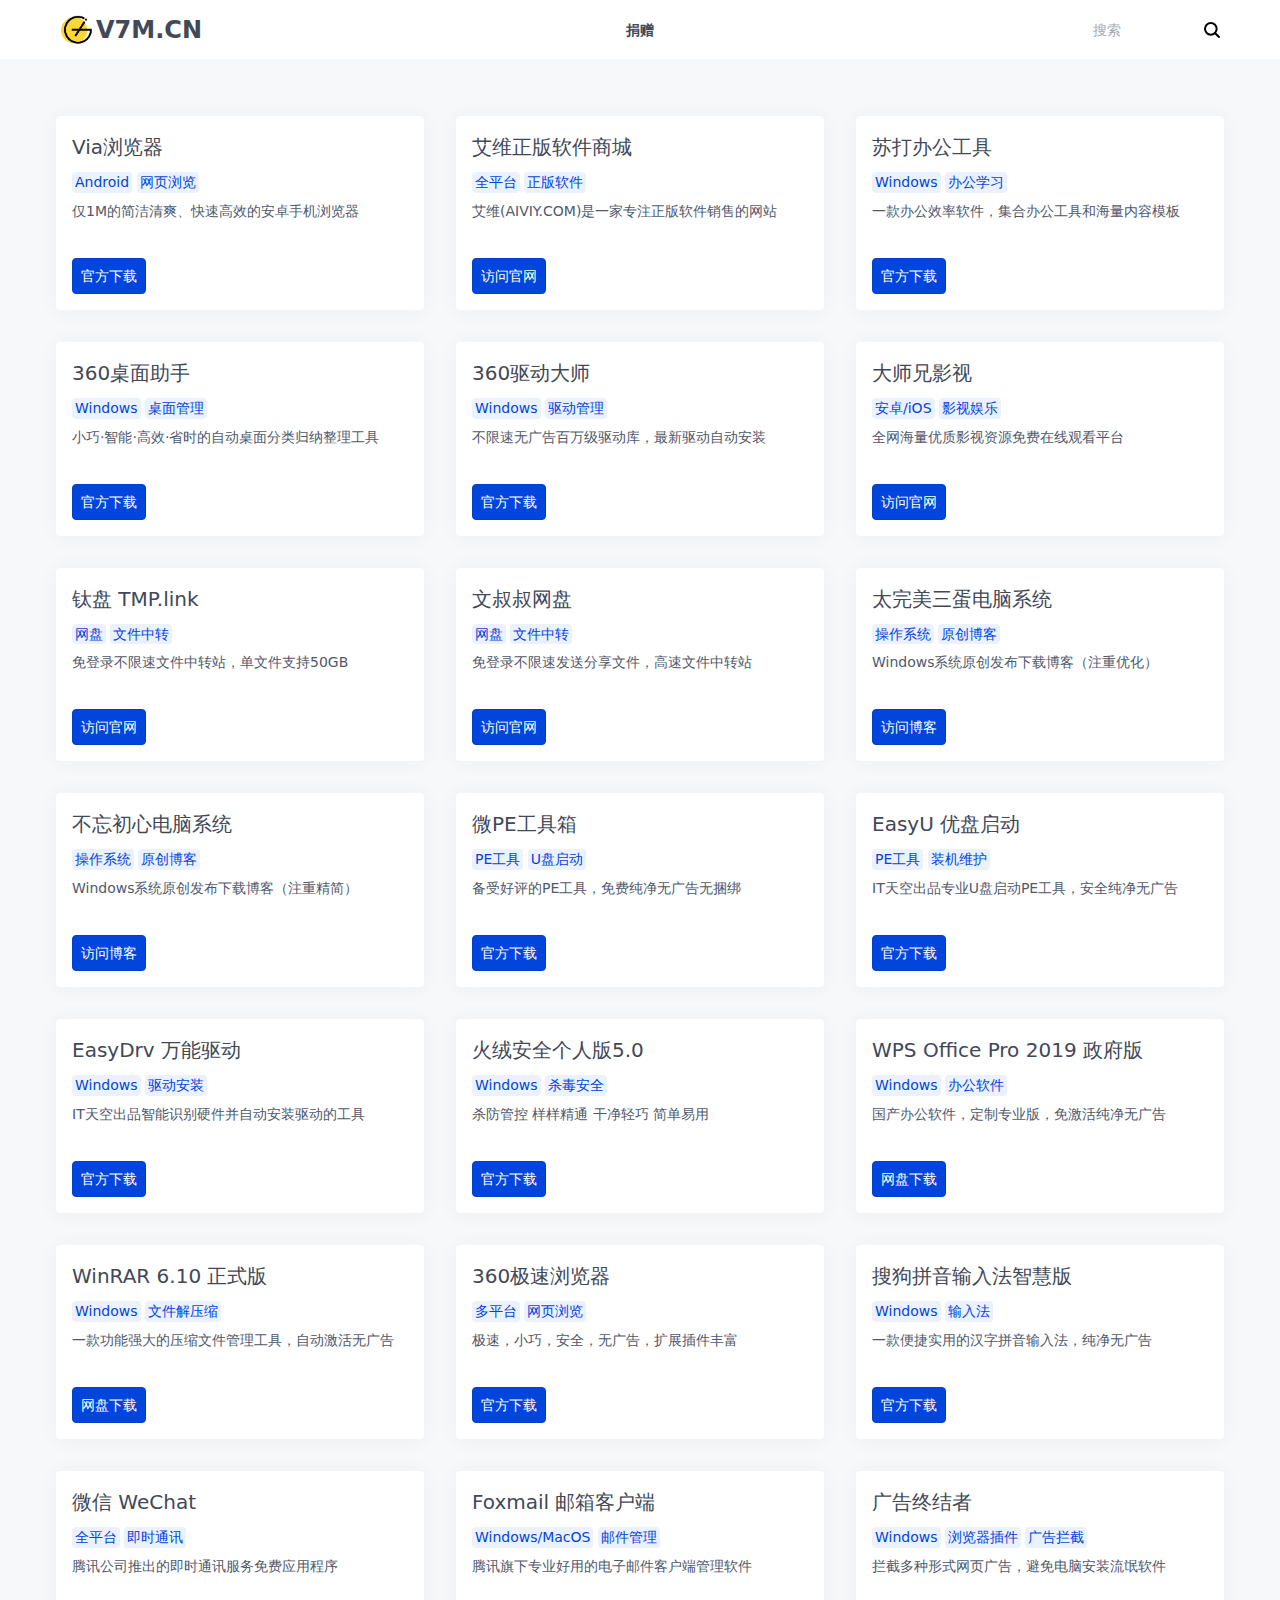
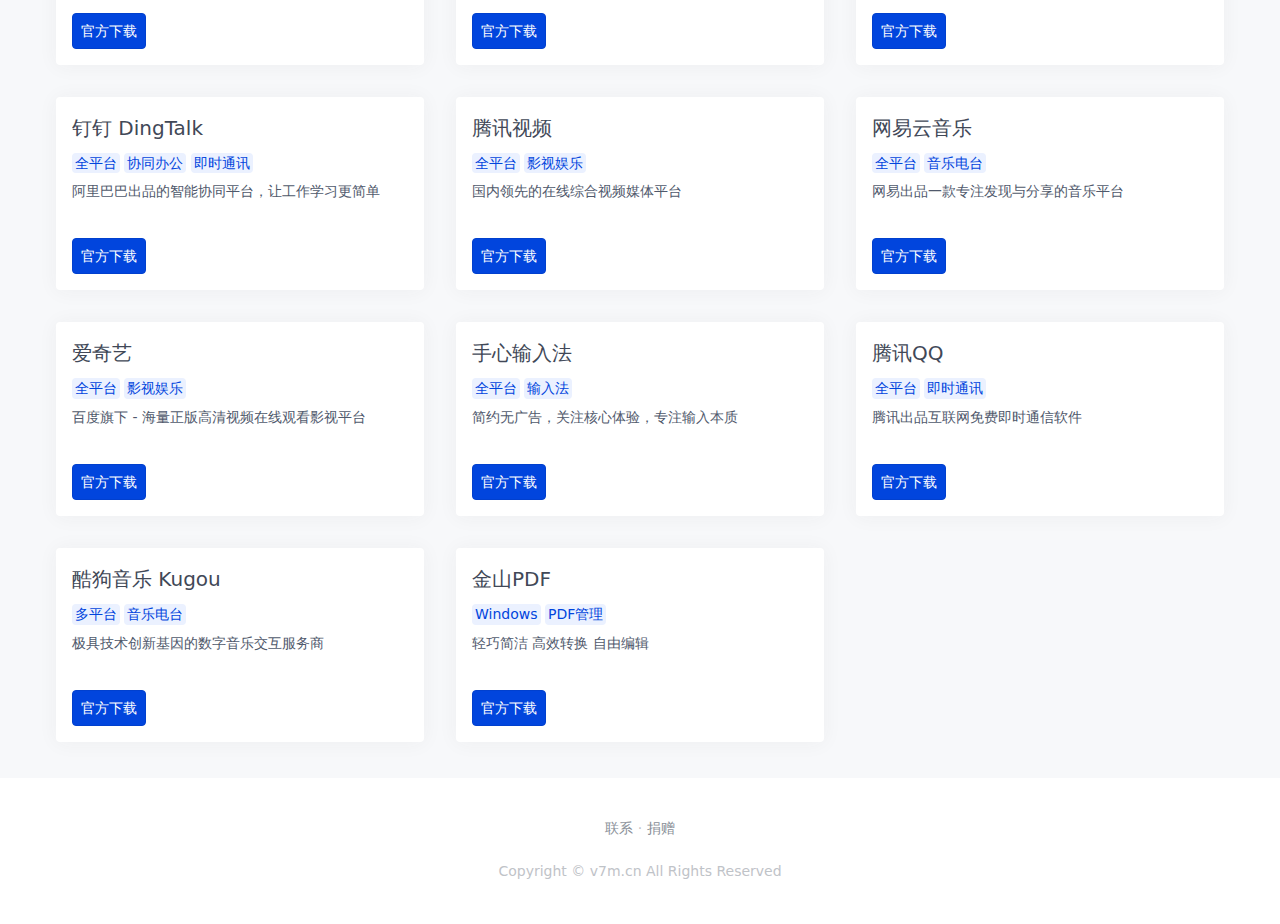
<file: index.html>
<!DOCTYPE html>
<html lang="zh-hans">
<head>
<meta http-equiv="Content-Type" content="text/html; charset=UTF-8">
<meta name="viewport" content="width=device-width, initial-scale=1.0, shrink-to-fit=no">
<meta http-equiv="x-ua-compatible" content="ie=edge">
<meta http-equiv="x-dns-prefetch-control" content="on">
<link rel="dns-prefetch" href="//v7m.cn">
<link rel="dns-prefetch" href="//www.v7m.cn">
<title>V7M.CN - 温故而知新</title>
<meta name="description" content="专注优秀软件APP应用及互联网资源整理分享">
<meta name="keywords" content="windows,android,ios,苹果,安卓,手机,电脑,正版,app,应用,软件,免费,下载,绿色版,破解,key,注册码,激活码,序列号,windows10,微软">
<meta property="og:locale" content="zh_CN">
<meta property="og:type" content="website">
<meta property="og:title" content="V7M.CN - 温故而知新">
<meta property="og:description" content="专注优秀软件APP应用及互联网资源整理分享">
<meta property="og:url" content="https://v7m.cn/index.html">
<meta property="og:image" content="https://v7m.cn/logo.png">
<meta property="og:site_name" content="V7M.CN - 温故而知新">
<link rel="canonical" href="https://v7m.cn">
<link rel="shortcut icon" href="favicon.ico" type="image/x-icon">
<link rel="icon" href="favicon.ico" type="image/x-icon">
<link rel="stylesheet" href="spectre.min.css">
<link rel="stylesheet" href="thea.min.css">
<script>
  window.dataLayer = window.dataLayer || [];
  function gtag(){dataLayer.push(arguments);}
  gtag('js', new Date());
  gtag('config', 'UA-2702768-6', { 'allow_display_features': false });
  gtag('set', {'content_group1': 'FeaturedArticles'});
  gtag('event', 'share', {'event_category': 'engagement', 'event_label': 'Twitter'});
</script>
<style type="text/css">
        .res
        {
            color: Red;
        }
        .result{
            background: yellow;
        }
    </style>
	<script src="jquery-3.3.1.min.js" type="text/javascript"></script>
    <script type="text/javascript">
        var oldKey = "";
        var index = -1;
        var pos = new Array();//用于记录每个关键词的位置，以方便跳转
        var oldCount = 0;//记录搜索到的所有关键词总数
        function previous(){
            index--;
            index = index < 0 ? oldCount - 1 : index;
            search();
        }
        function next(){
            index++;
            //index = index == oldCount ? 0 : index;
            if(index==oldCount){
                index = 0 ;
            }
            search();
        }
        function search() {
            $(".result").removeClass("res");//去除原本的res样式
            var key = $("#key").val(); //取key值
            if (!key) {
                console.log("key为空则退出");
                $(".result").each(function () {//恢复原始数据
                    $(this).replaceWith($(this).html());
                });
                oldKey = "";
                return; //key为空则退出
            }
            if (oldKey != key) {
                console.log("进入重置方法");
                //重置
                index = 0;
                $(".result").each(function () {
                    $(this).replaceWith($(this).html());
                });
                pos = new Array();
                var regExp = new RegExp(key+'(?!([^<]+)?>)', 'ig');//正则表达式匹配
                $("body").html($("body").html().replace(regExp, "<span id='result" + index + "' class='result'>" + key + "</span>")); // 高亮操作
                $("#key").val(key);
                oldKey = key;
                $(".result").each(function () {
                    pos.push($(this).offset().top);
                });
                oldCount = $(".result").length;
                console.log("oldCount值：",oldCount);
            }
            $(".result:eq(" + index + ")").addClass("res");//当前位置关键词改为红色字体
            $("body").scrollTop(pos[index]);//跳转到指定位置
        }
    </script>
</head>
<body>
<div class="thea">
  <div class="thea-header">
    <div class="container">
      <div class="navbar">
        <div class="navbar-section">
		<img src="logo.png" width="40" height="40"><a href="https://v7m.cn" class="logo" alt="V7M.CN - 温故而知新" rel="home">V7M.CN</a>
        </div>
		<div class="navbar-center hide-sm">
		  <ul class="nav">
			<li class="nav-item"><a href="support.html" target="_blank">捐赠</a></li>
		  </ul>
		</div>
		<div class="navbar-section">
		  <div id="search" class="search">
		    <div class="search-form">
		      <input id="key" type="text" class="search-input form-input" value="" placeholder="搜索" onclick="next()">
		      <input type="button" class="search-btn btn btn-link" value="" onclick="next()">
		    </div>
		  </div>
		</div>
      </div>
    </div>
  </div>
<div class="thea-ad">
  <div class="container">
    <div class="adsense">
      <div class="hide-md" align="center">
       <div id="aiviy-union-ad-2" style="width: 650px;"></div><script src="https://www.aiviy.com/assets/js/union.js" id="aiviy-union-js-2" data-ap="30" data-unionid="449" data-container="aiviy-union-ad-2" data-style="2"></script>
      </div>
      <div class="show-md">
       <div id="aiviy-union-ad-1" style="width: 300px;"></div><script src="https://www.aiviy.com/assets/js/union.js" id="aiviy-union-js-1" data-ap="31" data-unionid="449" data-container="aiviy-union-ad-1" data-style="1"></script>
      </div>
    </div>
  </div>
</div>
<main class="thea-body" role="main">
  <div class="container">
    <div class="columns">
		
	  <div class="column col-4 col-md-6 col-sm-12">
	    <div class="card card-post">
	      <div class="card-header">
	  			  <a class="card-link" href="https://viayoo.com/zh-cn/" target="_blank">
	          <h2 class="post-card-title">Via浏览器</h2>
	  			  <span class="label label-secondary mb-2">Android</span>
	          <span class="label label-secondary mb-2">网页浏览</span></a>
	          <p>仅1M的简洁清爽、快速高效的安卓手机浏览器</p>
	      </div>
	  		  <footer class="card-footer">
	  		    <a href="https://viayoo.com/zh-cn/" target="_blank" class="btn btn-primary">官方下载</a>
	  		  </footer>
	    </div>
	  </div>
	  
	  <div class="column col-4 col-md-6 col-sm-12">
	    <div class="card card-post">
	      <div class="card-header">
	  			  <a class="card-link" href="https://www.aiviy.com?pid=449" target="_blank">
	          <h2 class="post-card-title">艾维正版软件商城</h2>
	  			  <span class="label label-secondary mb-2">全平台</span>
	          <span class="label label-secondary mb-2">正版软件</span></a>
	          <p>艾维(AIVIY.COM)是一家专注正版软件销售的网站</p>
	      </div>
	  		  <footer class="card-footer">
	  		    <a href="https://www.aiviy.com?pid=449" target="_blank" class="btn btn-primary">访问官网</a>
	  		  </footer>
	    </div>
	  </div>
	  <div class="column col-4 col-md-6 col-sm-12">
	    <div class="card card-post">
	      <div class="card-header">
	  			  <a class="card-link" href="https://suda.360.cn" target="_blank">
	          <h2 class="post-card-title">苏打办公工具</h2>
	  			  <span class="label label-secondary mb-2">Windows</span>
	          <span class="label label-secondary mb-2">办公学习</span></a>
	          <p>一款办公效率软件，集合办公工具和海量内容模板</p>
	      </div>
	  		  <footer class="card-footer">
	  		    <a href="https://suda.360.cn" target="_blank" class="btn btn-primary">官方下载</a>
	  		  </footer>
	    </div>
	  </div>
	  <div class="column col-4 col-md-6 col-sm-12">
	    <div class="card card-post">
	      <div class="card-header">
	  			  <a class="card-link" href="http://www.360.cn/desktop" target="_blank">
	          <h2 class="post-card-title">360桌面助手</h2>
	  			  <span class="label label-secondary mb-2">Windows</span>
	          <span class="label label-secondary mb-2">桌面管理</span></a>
	          <p>小巧·智能·高效·省时的自动桌面分类归纳整理工具</p>
	      </div>
	  		  <footer class="card-footer">
	  		    <a href="http://www.360.cn/desktop" target="_blank" class="btn btn-primary">官方下载</a>
	  		  </footer>
	    </div>
	  </div>
	  <div class="column col-4 col-md-6 col-sm-12">
	    <div class="card card-post">
	      <div class="card-header">
	  			  <a class="card-link" href="https://dm.weishi.360.cn/home.html" target="_blank">
	          <h2 class="post-card-title">360驱动大师</h2>
	  			  <span class="label label-secondary mb-2">Windows</span>
	          <span class="label label-secondary mb-2">驱动管理</span></a>
	          <p>不限速无广告百万级驱动库，最新驱动自动安装</p>
	      </div>
	  		  <footer class="card-footer">
	  		    <a href="https://dm.weishi.360.cn/home.html" target="_blank" class="btn btn-primary">官方下载</a>
	  		  </footer>
	    </div>
	  </div>
	  <div class="column col-4 col-md-6 col-sm-12">
	    <div class="card card-post">
	      <div class="card-header">
	  			  <a class="card-link" href="https://dsxys.com" target="_blank">
	          <h2 class="post-card-title">大师兄影视</h2>
	  			  <span class="label label-secondary mb-2">安卓/iOS</span>
	          <span class="label label-secondary mb-2">影视娱乐</span></a>
	          <p>全网海量优质影视资源免费在线观看平台</p>
	      </div>
	  		  <footer class="card-footer">
	  		    <a href="https://dsxys.com" target="_blank" class="btn btn-primary">访问官网</a>
	  		  </footer>
	    </div>
	  </div>
	  <div class="column col-4 col-md-6 col-sm-12">
	    <div class="card card-post">
	      <div class="card-header">
	  			  <a class="card-link" href="https://app.tmp.link" target="_blank">
	          <h2 class="post-card-title">钛盘 TMP.link</h2>
	  			  <span class="label label-secondary mb-2">网盘</span>
	          <span class="label label-secondary mb-2">文件中转</span></a>
	          <p>免登录不限速文件中转站，单文件支持50GB</p>
	      </div>
	  		  <footer class="card-footer">
	  		    <a href="https://app.tmp.link" target="_blank" class="btn btn-primary">访问官网</a>
	  		  </footer>
	    </div>
	  </div>
	  <div class="column col-4 col-md-6 col-sm-12">
	    <div class="card card-post">
	      <div class="card-header">
	  			  <a class="card-link" href="https://www.wenshushu.cn" target="_blank">
	          <h2 class="post-card-title">文叔叔网盘</h2>
	  			  <span class="label label-secondary mb-2">网盘</span>
	          <span class="label label-secondary mb-2">文件中转</span></a>
	          <p>免登录不限速发送分享文件，高速文件中转站</p>
	      </div>
	  		  <footer class="card-footer">
	  		    <a href="https://www.wenshushu.cn" target="_blank" class="btn btn-primary">访问官网</a>
	  		  </footer>
	    </div>
	  </div>
      <div class="column col-4 col-md-6 col-sm-12">
        <div class="card card-post">
          <div class="card-header">
			  <a class="card-link" href="https://twm000.top" target="_blank">
              <h2 class="post-card-title">太完美三蛋电脑系统</h2>
			  <span class="label label-secondary mb-2">操作系统</span>
              <span class="label label-secondary mb-2">原创博客</span></a>
              <p>Windows系统原创发布下载博客（注重优化）</p>
          </div>
		  <footer class="card-footer">
		    <a href="https://twm000.top" target="_blank" class="btn btn-primary">访问博客</a>
		  </footer>
        </div>
      </div>
      <div class="column col-4 col-md-6 col-sm-12">
        <div class="card card-post">
          <div class="card-header">
			  <a class="card-link" href="https://www.pc521.net" target="_blank">
              <h2 class="post-card-title">不忘初心电脑系统</h2>
			  <span class="label label-secondary mb-2">操作系统</span>
              <span class="label label-secondary mb-2">原创博客</span></a>
              <p>Windows系统原创发布下载博客（注重精简）</p>
          </div>
		  <footer class="card-footer">
		    <a href="https://www.pc521.net" target="_blank" class="btn btn-primary">访问博客</a>
		  </footer>
        </div>
      </div>
      <div class="column col-4 col-md-6 col-sm-12">
        <div class="card card-post">
          <div class="card-header">
			  <a class="card-link" href="https://www.wepe.com.cn" target="_blank">
              <h2 class="post-card-title">微PE工具箱</h2>
              <span class="label label-secondary mb-2">PE工具</span>
              <span class="label label-secondary mb-2">U盘启动</span></a>
              <p>备受好评的PE工具，免费纯净无广告无捆绑</p>
          </div>
		  <footer class="card-footer">
		    <a href="https://www.wepe.com.cn" target="_blank" class="btn btn-primary">官方下载</a>
		  </footer>
        </div>
      </div>
	  <div class="column col-4 col-md-6 col-sm-12">
	    <div class="card card-post">
	      <div class="card-header">
	  			  <a class="card-link" href="https://www.itsk.com/idata/headerUrlRedirect.php?index=3" target="_blank">
	          <h2 class="post-card-title">EasyU 优盘启动</h2>
	          <span class="label label-secondary mb-2">PE工具</span>
	          <span class="label label-secondary mb-2">装机维护</span></a>
	          <p>IT天空出品专业U盘启动PE工具，安全纯净无广告</p>
	      </div>
	  		  <footer class="card-footer">
	  		    <a href="https://www.itsk.com/idata/headerUrlRedirect.php?index=3" target="_blank" class="btn btn-primary">官方下载</a>
	  		  </footer>
	    </div>
	  </div>
      <div class="column col-4 col-md-6 col-sm-12">
        <div class="card card-post">
          <div class="card-header">
			  <a class="card-link" href="https://www.itsk.com/idata/headerUrlRedirect.php?index=2" target="_blank">
              <h2 class="post-card-title">EasyDrv 万能驱动</h2>
              <span class="label label-secondary mb-2">Windows</span>
              <span class="label label-secondary mb-2">驱动安装</span></a>
              <p>IT天空出品智能识别硬件并自动安装驱动的工具</p>
          </div>
		  <footer class="card-footer">
		    <a href="https://www.itsk.com/idata/headerUrlRedirect.php?index=2" target="_blank" class="btn btn-primary">官方下载</a>
		  </footer>
        </div>
      </div>
      <div class="column col-4 col-md-6 col-sm-12">
        <div class="card card-post">
          <div class="card-header">
			  <a class="card-link" href="https://www.huorong.cn/person5.html" target="_blank">
              <h2 class="post-card-title">火绒安全个人版5.0</h2>
              <span class="label label-secondary mb-2">Windows</span>
              <span class="label label-secondary mb-2">杀毒安全</span></a>
              <p>杀防管控  样样精通  干净轻巧  简单易用</p>
          </div>
		  <footer class="card-footer">
		    <a href="https://www.huorong.cn/person5.html" target="_blank" class="btn btn-primary">官方下载</a>
		  </footer>
        </div>
      </div>
	  <div class="column col-4 col-md-6 col-sm-12">
	    <div class="card card-post">
	      <div class="card-header">
	  			  <a class="card-link" href="https://pan.baidu.com/s/1luX8BEPRfATq1II4n2bvvg?pwd=sfnk" target="_blank">
	          <h2 class="post-card-title">WPS Office Pro 2019 政府版</h2>
	          <span class="label label-secondary mb-2">Windows</span>
	          <span class="label label-secondary mb-2">办公软件</span></a>
	          <p>国产办公软件，定制专业版，免激活纯净无广告</p>
	      </div>
	  		  <footer class="card-footer">
	  		    <a href="https://pan.baidu.com/s/1luX8BEPRfATq1II4n2bvvg?pwd=sfnk" target="_blank" class="btn btn-primary">网盘下载</a>
	  		  </footer>
	    </div>
	  </div>
      <div class="column col-4 col-md-6 col-sm-12">
        <div class="card card-post">
          <div class="card-header">
			  <a class="card-link" href="https://pan.baidu.com/s/10dtYYJ7wk8hiNyCQkt0Aag?pwd=7kzv" target="_blank">
              <h2 class="post-card-title">WinRAR 6.10 正式版</h2>
              <span class="label label-secondary mb-2">Windows</span>
              <span class="label label-secondary mb-2">文件解压缩</span></a>
              <p>一款功能强大的压缩文件管理工具，自动激活无广告</p>
          </div>
		  <footer class="card-footer">
		    <a href="https://pan.baidu.com/s/10dtYYJ7wk8hiNyCQkt0Aag?pwd=7kzv" target="_blank" class="btn btn-primary">网盘下载</a>
		  </footer>
        </div>
      </div>
      <div class="column col-4 col-md-6 col-sm-12">
        <div class="card card-post">
          <div class="card-header">
			  <a class="card-link" href="http://urlqh.cn/mXZg1" target="_blank">
              <h2 class="post-card-title">360极速浏览器</h2>
              <span class="label label-secondary mb-2">多平台</span>
              <span class="label label-secondary mb-2">网页浏览</span></a>
              <p>极速，小巧，安全，无广告，扩展插件丰富</p>
          </div>
		  <footer class="card-footer">
		    <a href="http://urlqh.cn/mXZg1" target="_blank" class="btn btn-primary">官方下载</a>
		  </footer>
        </div>
      </div>
	  <div class="column col-4 col-md-6 col-sm-12">
	    <div class="card card-post">
	      <div class="card-header">
	  			  <a class="card-link" href="https://pinyin.sogou.com/zhihui" target="_blank">
	          <h2 class="post-card-title">搜狗拼音输入法智慧版</h2>
	          <span class="label label-secondary mb-2">Windows</span>
	          <span class="label label-secondary mb-2">输入法</span></a>
	          <p>一款便捷实用的汉字拼音输入法，纯净无广告</p>
	      </div>
	  		  <footer class="card-footer">
	  		    <a href="https://pinyin.sogou.com/zhihui" target="_blank" class="btn btn-primary">官方下载</a>
	  		  </footer>
	    </div>
	  </div>
      <div class="column col-4 col-md-6 col-sm-12">
        <div class="card card-post">
          <div class="card-header">
			  <a class="card-link" href="https://weixin.qq.com" target="_blank">
              <h2 class="post-card-title">微信 WeChat</h2>
              <span class="label label-secondary mb-2">全平台</span>
              <span class="label label-secondary mb-2">即时通讯</span></a>
              <p>腾讯公司推出的即时通讯服务免费应用程序</p>
          </div>
		  <footer class="card-footer">
		    <a href="https://weixin.qq.com" target="_blank" class="btn btn-primary">官方下载</a>
		  </footer>
        </div>
      </div>
      <div class="column col-4 col-md-6 col-sm-12">
        <div class="card card-post">
          <div class="card-header">
			  <a class="card-link" href="https://www.foxmail.com" target="_blank">
              <h2 class="post-card-title">Foxmail 邮箱客户端</h2>
              <span class="label label-secondary mb-2">Windows/MacOS</span>
              <span class="label label-secondary mb-2">邮件管理</span></a>
              <p>腾讯旗下专业好用的电子邮件客户端管理软件</p>
          </div>
		  <footer class="card-footer">
		    <a href="https://www.foxmail.com" target="_blank" class="btn btn-primary">官方下载</a>
		  </footer>
        </div>
      </div>
      <div class="column col-4 col-md-6 col-sm-12">
        <div class="card card-post">
          <div class="card-header">
			  <a class="card-link" href="https://www.adtchrome.com" target="_blank">
              <h2 class="post-card-title">广告终结者</h2>
              <span class="label label-secondary mb-2">Windows</span>
			  <span class="label label-secondary mb-2">浏览器插件</span>
              <span class="label label-secondary mb-2">广告拦截</span></a>
              <p>拦截多种形式网页广告，避免电脑安装流氓软件</p>
          </div>
		  <footer class="card-footer">
		    <a href="https://www.adtchrome.com" target="_blank" class="btn btn-primary">官方下载</a>
		  </footer>
        </div>
      </div>
      <div class="column col-4 col-md-6 col-sm-12">
        <div class="card card-post">
          <div class="card-header">
			  <a class="card-link" href="https://page.dingtalk.com/wow/z/dingtalk/default/dddownload-index?from=zebra:offline" target="_blank">
              <h2 class="post-card-title">钉钉 DingTalk</h2>
              <span class="label label-secondary mb-2">全平台</span>
			  <span class="label label-secondary mb-2">协同办公</span>
              <span class="label label-secondary mb-2">即时通讯</span></a>
              <p>阿里巴巴出品的智能协同平台，让工作学习更简单</p>
          </div>
		  <footer class="card-footer">
		    <a href="https://page.dingtalk.com/wow/z/dingtalk/default/dddownload-index?from=zebra:offline" target="_blank" class="btn btn-primary">官方下载</a>
		  </footer>
        </div>
      </div>
      <div class="column col-4 col-md-6 col-sm-12">
        <div class="card card-post">
          <div class="card-header">
			  <a class="card-link" href="https://v.qq.com/biu/download" target="_blank">
              <h2 class="post-card-title">腾讯视频</h2>
              <span class="label label-secondary mb-2">全平台</span>
              <span class="label label-secondary mb-2">影视娱乐</span></a>
              <p>国内领先的在线综合视频媒体平台</p>
          </div>
		  <footer class="card-footer">
		    <a href="https://v.qq.com/biu/download" target="_blank" class="btn btn-primary">官方下载</a>
		  </footer>
        </div>
      </div>
      <div class="column col-4 col-md-6 col-sm-12">
        <div class="card card-post">
          <div class="card-header">
			  <a class="card-link" href="https://music.163.com/#/download" target="_blank">
              <h2 class="post-card-title">网易云音乐</h2>
              <span class="label label-secondary mb-2">全平台</span>
              <span class="label label-secondary mb-2">音乐电台</span></a>
              <p>网易出品一款专注发现与分享的音乐平台</p>
          </div>
		  <footer class="card-footer">
		    <a href="https://music.163.com/#/download" target="_blank" class="btn btn-primary">官方下载</a>
		  </footer>
        </div>
      </div>
      <div class="column col-4 col-md-6 col-sm-12">
        <div class="card card-post">
          <div class="card-header">
			  <a class="card-link" href="https://www.iqiyi.com/appstore.html" target="_blank">
              <h2 class="post-card-title">爱奇艺</h2>
              <span class="label label-secondary mb-2">全平台</span>
              <span class="label label-secondary mb-2">影视娱乐</span></a>
              <p>百度旗下 - 海量正版高清视频在线观看影视平台</p>
          </div>
		  <footer class="card-footer">
		    <a href="https://www.iqiyi.com/appstore.html" target="_blank" class="btn btn-primary">官方下载</a>
		  </footer>
        </div>
      </div>
      <div class="column col-4 col-md-6 col-sm-12">
        <div class="card card-post">
          <div class="card-header">
			  <a class="card-link" href="http://urlqh.cn/mYD0J" target="_blank">
              <h2 class="post-card-title">手心输入法</h2>
              <span class="label label-secondary mb-2">全平台</span>
              <span class="label label-secondary mb-2">输入法</span></a>
              <p>简约无广告，关注核心体验，专注输入本质</p>
          </div>
		  <footer class="card-footer">
		    <a href="http://urlqh.cn/mYD0J" target="_blank" class="btn btn-primary">官方下载</a>
		  </footer>
        </div>
      </div>
      <div class="column col-4 col-md-6 col-sm-12">
        <div class="card card-post">
          <div class="card-header">
			  <a class="card-link" href="https://im.qq.com/download" target="_blank">
              <h2 class="post-card-title">腾讯QQ</h2>
              <span class="label label-secondary mb-2">全平台</span>
              <span class="label label-secondary mb-2">即时通讯</span></a>
              <p>腾讯出品互联网免费即时通信软件</p>
          </div>
		  <footer class="card-footer">
		    <a href="https://im.qq.com/download" target="_blank" class="btn btn-primary">官方下载</a>
		  </footer>
        </div>
      </div>
	  <div class="column col-4 col-md-6 col-sm-12">
	    <div class="card card-post">
	      <div class="card-header">
	  			  <a class="card-link" href="https://download.kugou.com" target="_blank">
	          <h2 class="post-card-title">酷狗音乐 Kugou</h2>
	          <span class="label label-secondary mb-2">多平台</span>
	          <span class="label label-secondary mb-2">音乐电台</span></a>
	          <p>极具技术创新基因的数字音乐交互服务商</p>
	      </div>
	  		  <footer class="card-footer">
	  		    <a href="https://download.kugou.com" target="_blank" class="btn btn-primary">官方下载</a>
	  		  </footer>
	    </div>
	  </div>
	  <div class="column col-4 col-md-6 col-sm-12">
	    <div class="card card-post">
	      <div class="card-header">
	  			  <a class="card-link" href="https://wpspdf.cn" target="_blank">
	          <h2 class="post-card-title">金山PDF</h2>
	          <span class="label label-secondary mb-2">Windows</span>
	          <span class="label label-secondary mb-2">PDF管理</span></a>
	          <p>轻巧简洁 高效转换 自由编辑</p>
	      </div>
	  		  <footer class="card-footer">
	  		    <a href="https://wpspdf.cn" target="_blank" class="btn btn-primary">官方下载</a>
	  		  </footer>
	    </div>
	  </div>
    </div>
  </div>
</main>
<footer class="thea-footer">
  <div class="container text-center">
	<nav class="footer-nav">
	        <a href="http://mail.qq.com/cgi-bin/qm_share?t=qm_mailme&email=GHJ3a3Z2WG5xaDZpaTZ7d3U" target="_blank">联系</a>
	        <span class="divider-dot">·</span>
	        <a href="support.html" target="_blank">捐赠</a>
	</nav>
	<section class="copyright">Copyright &copy; v7m.cn All Rights Reserved</section>
  </div>
</footer>
</div>
</body>
</html>
</file>
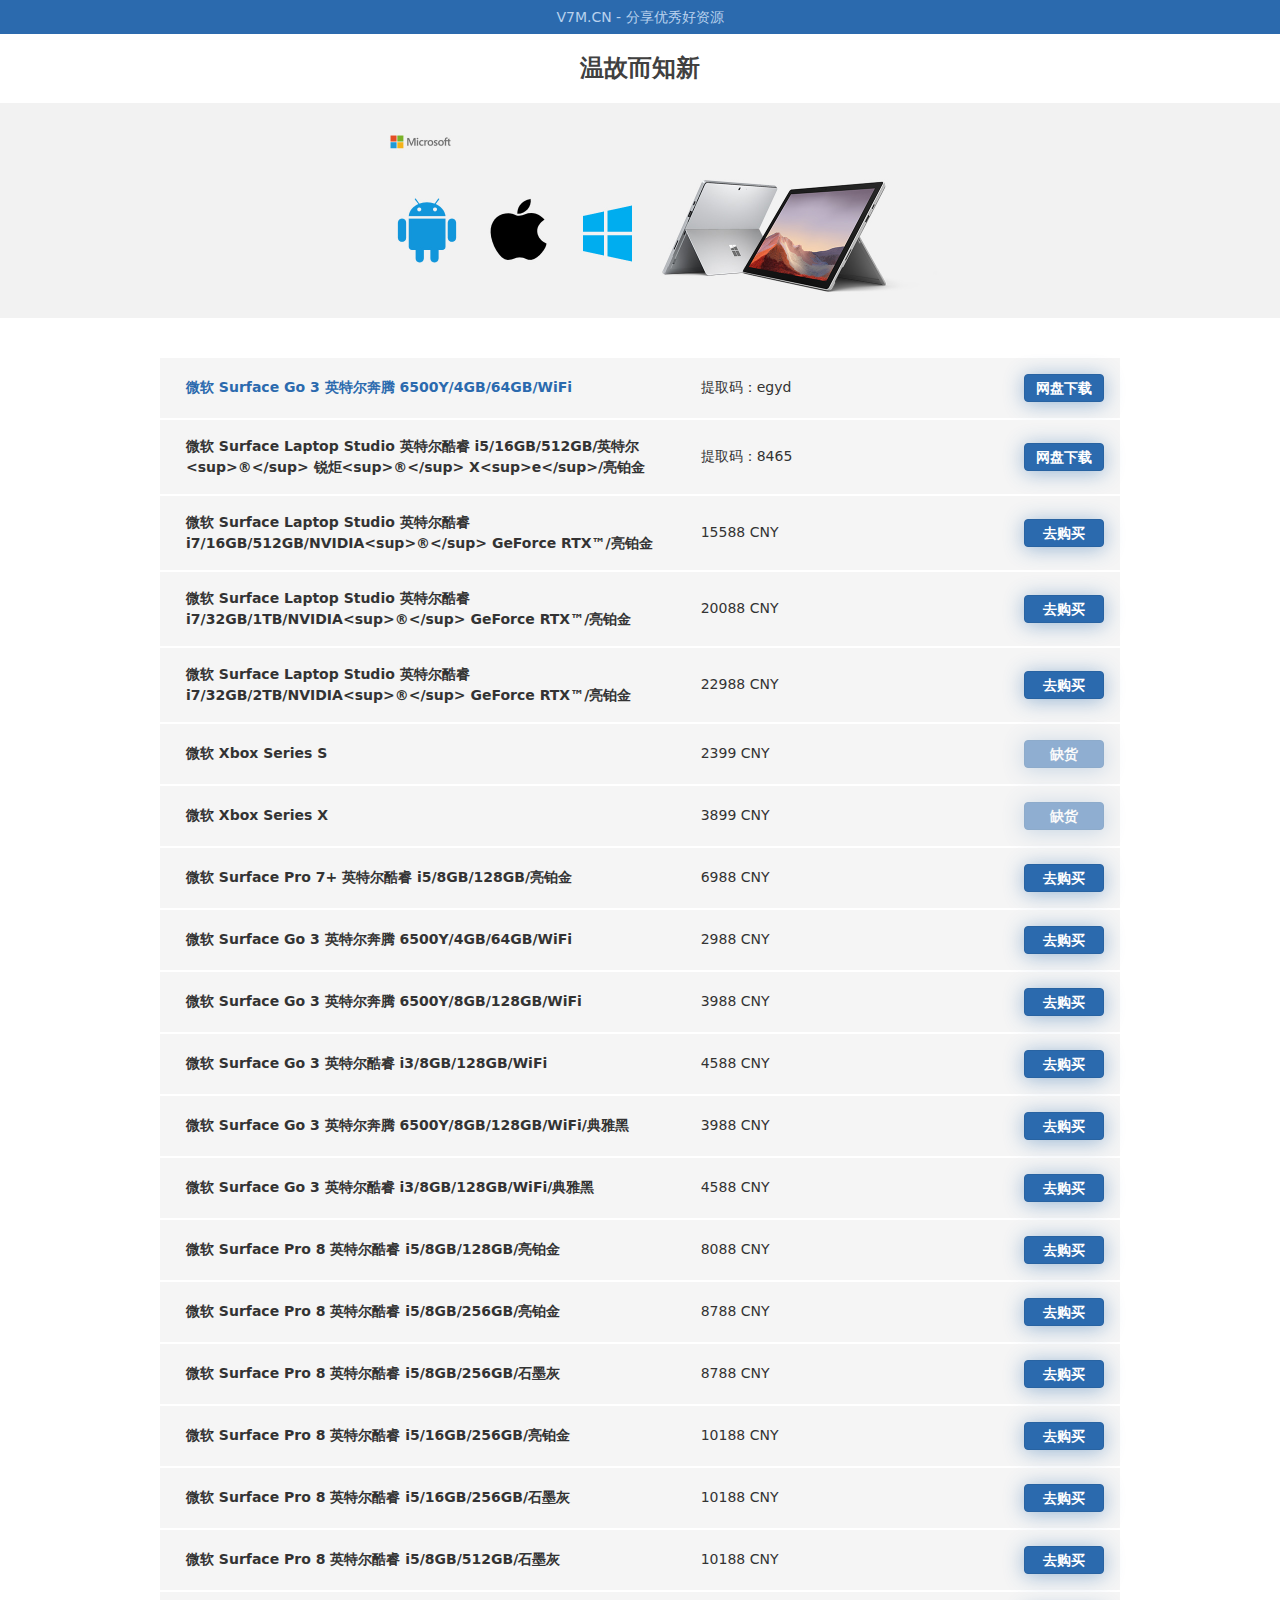
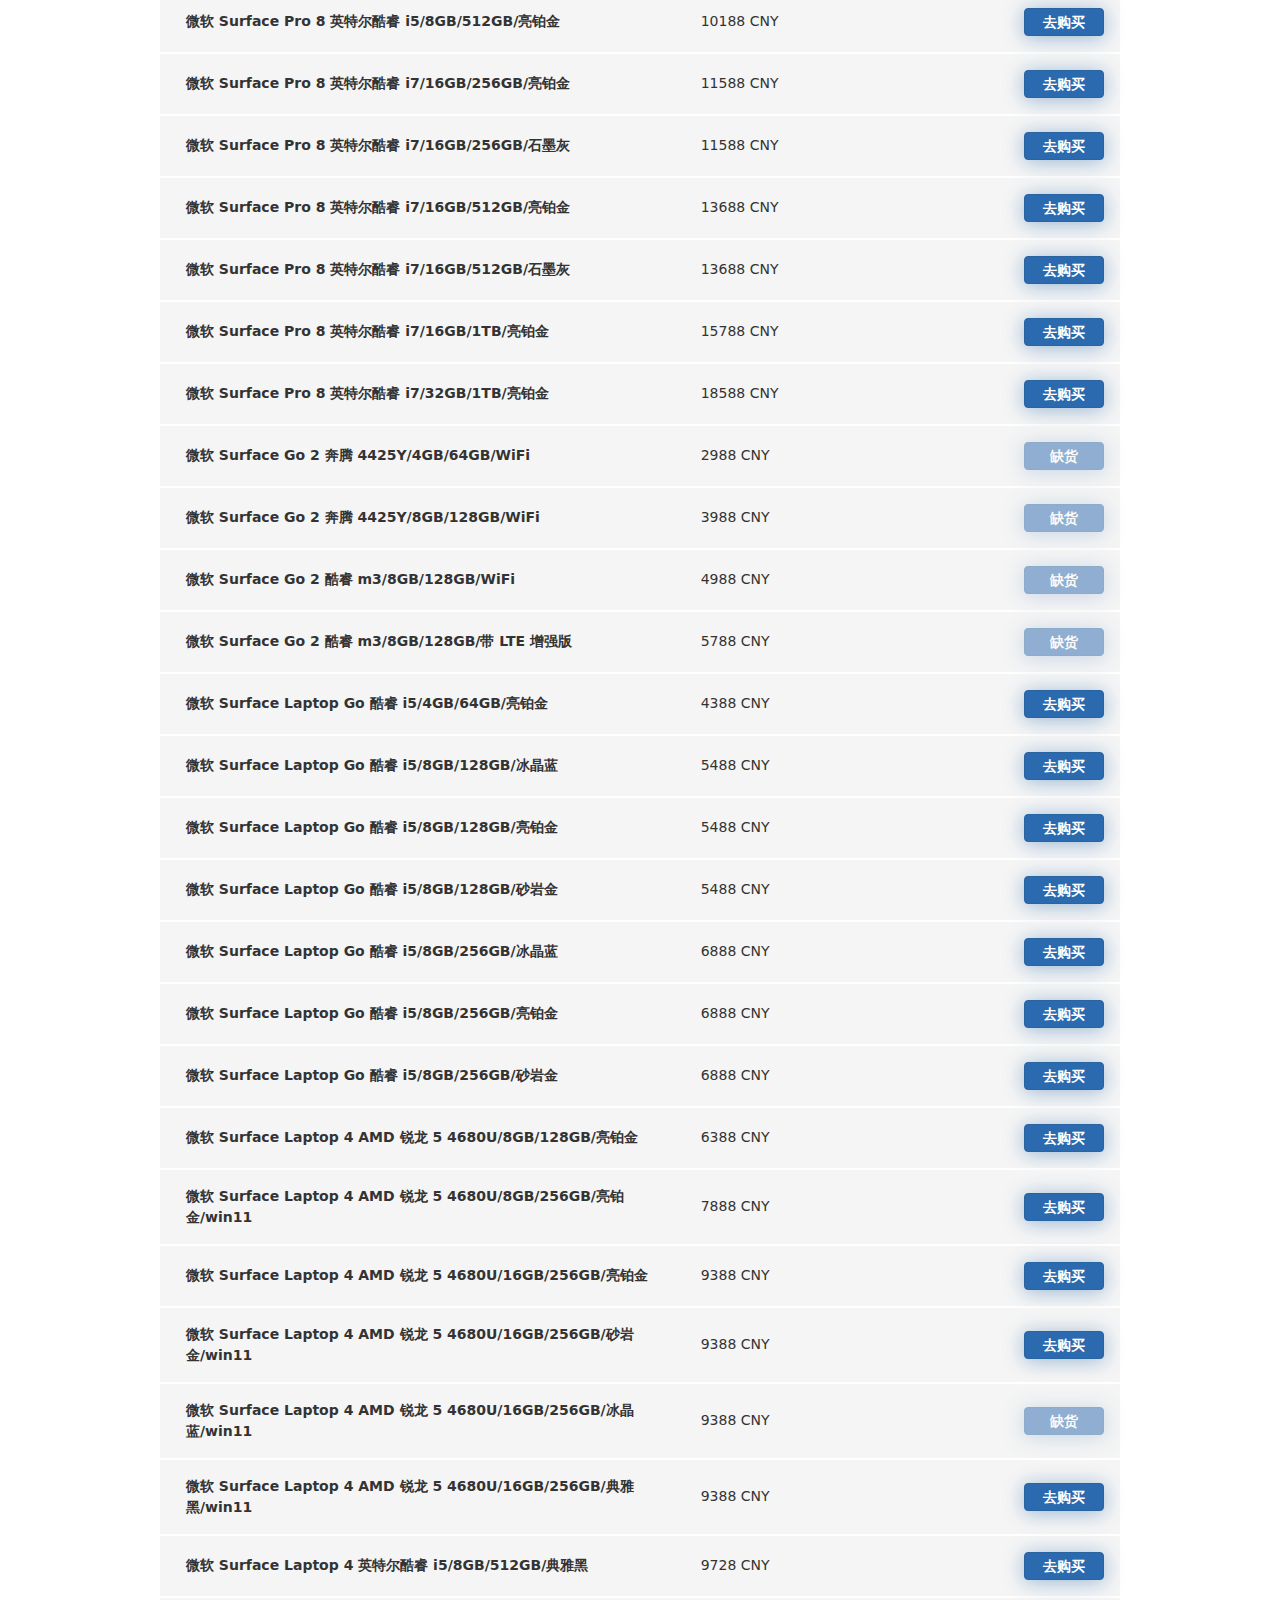
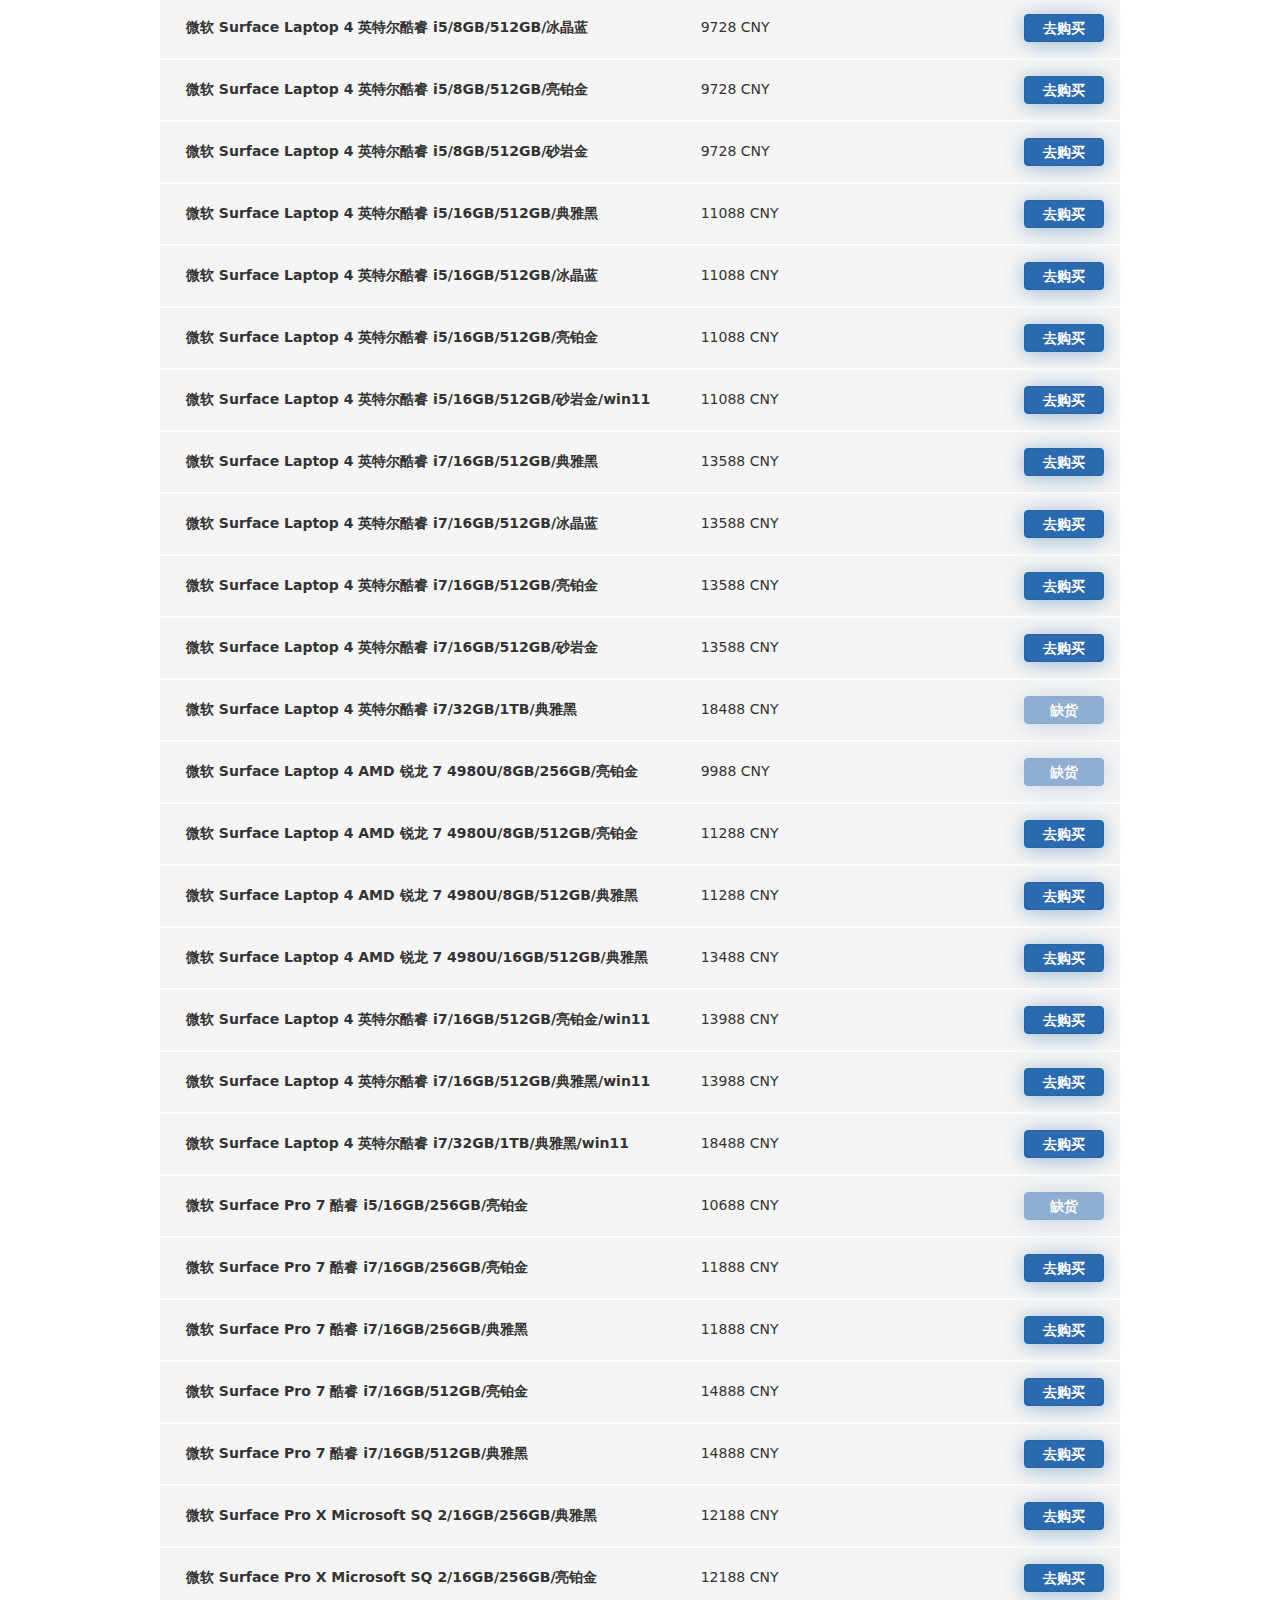
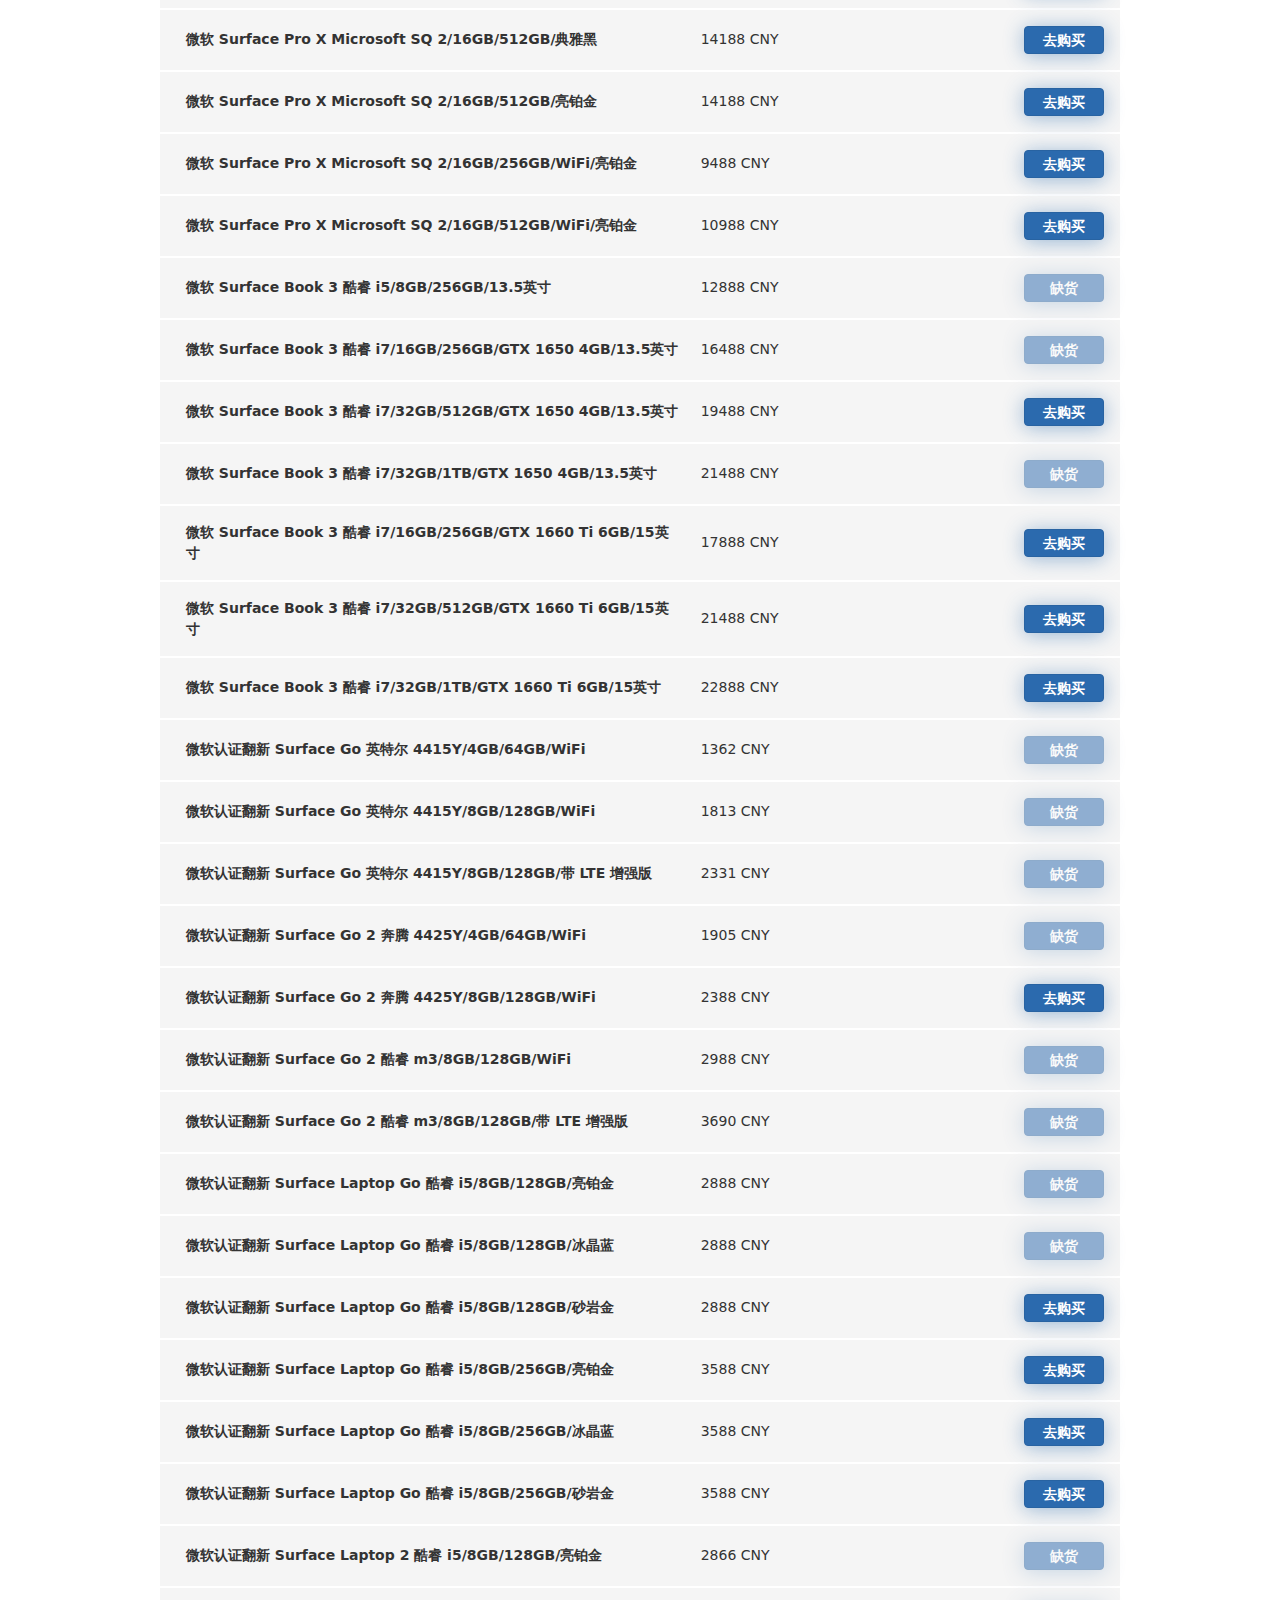
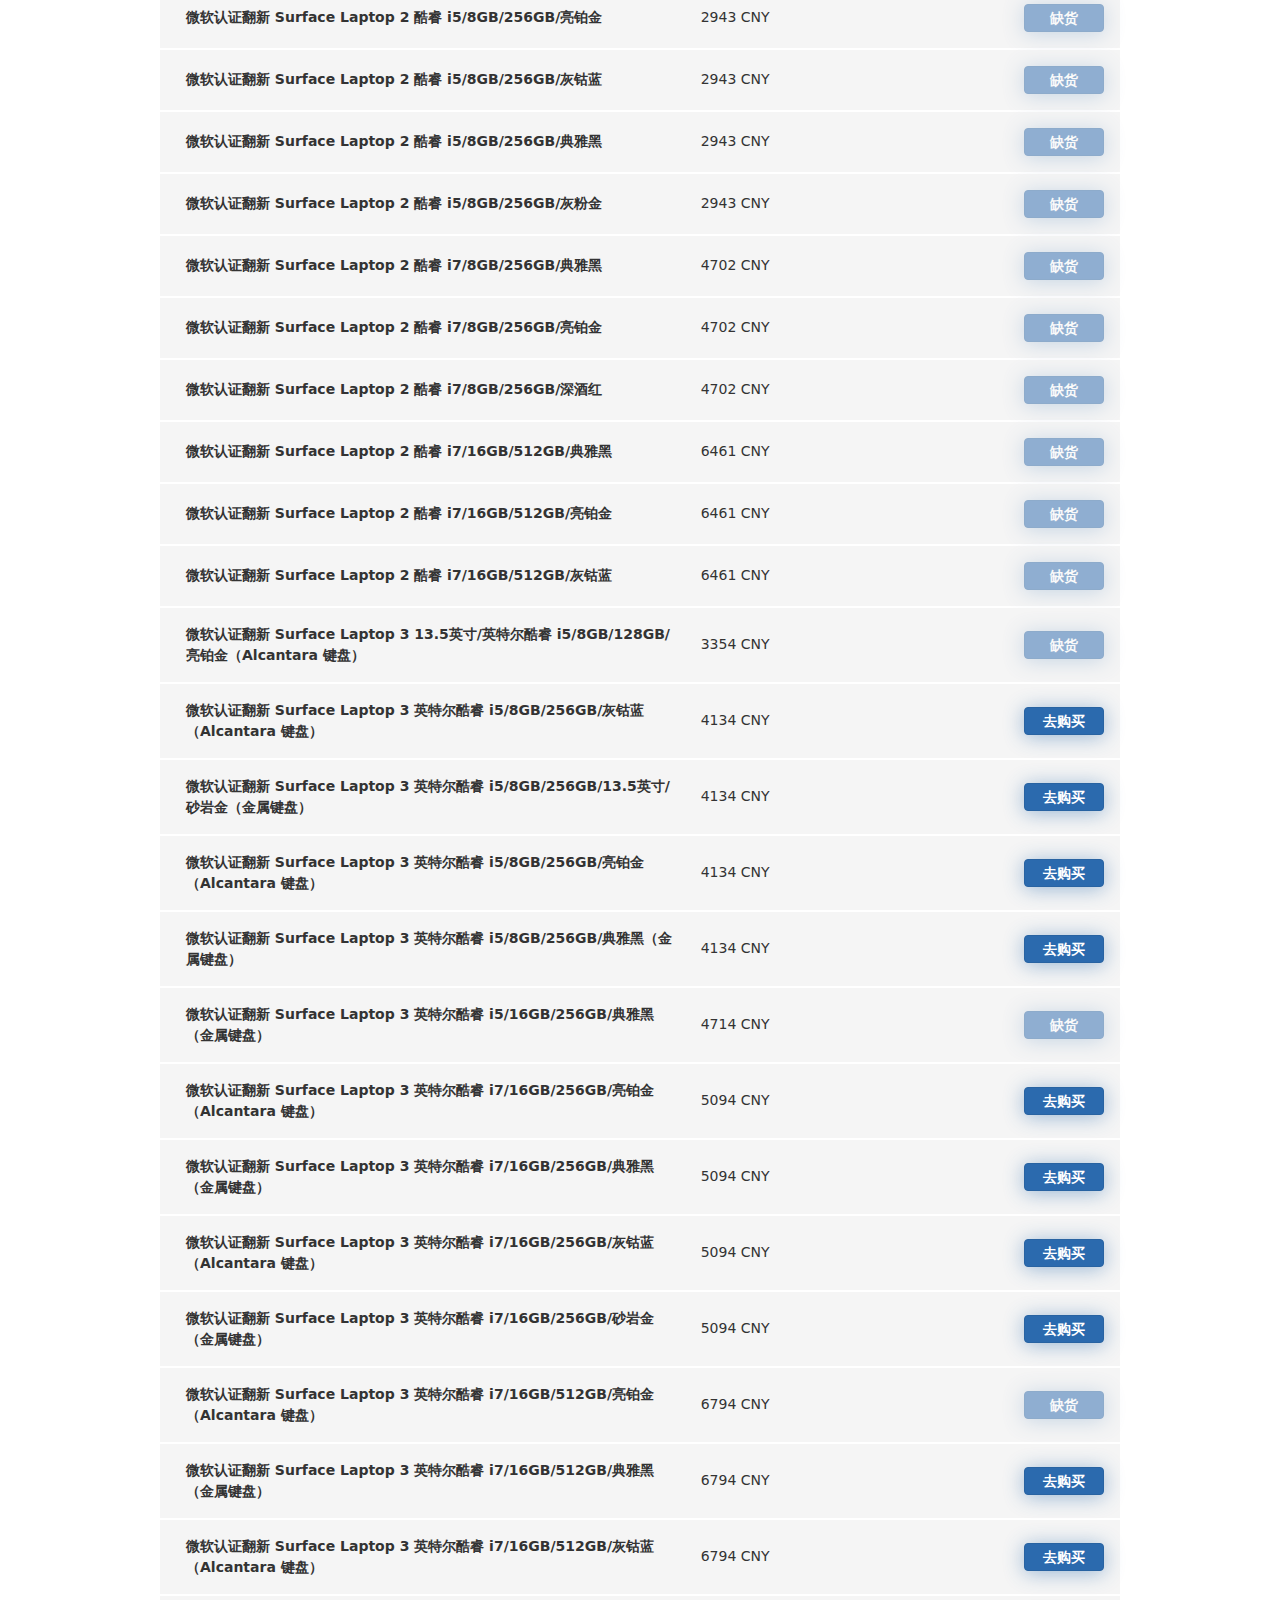
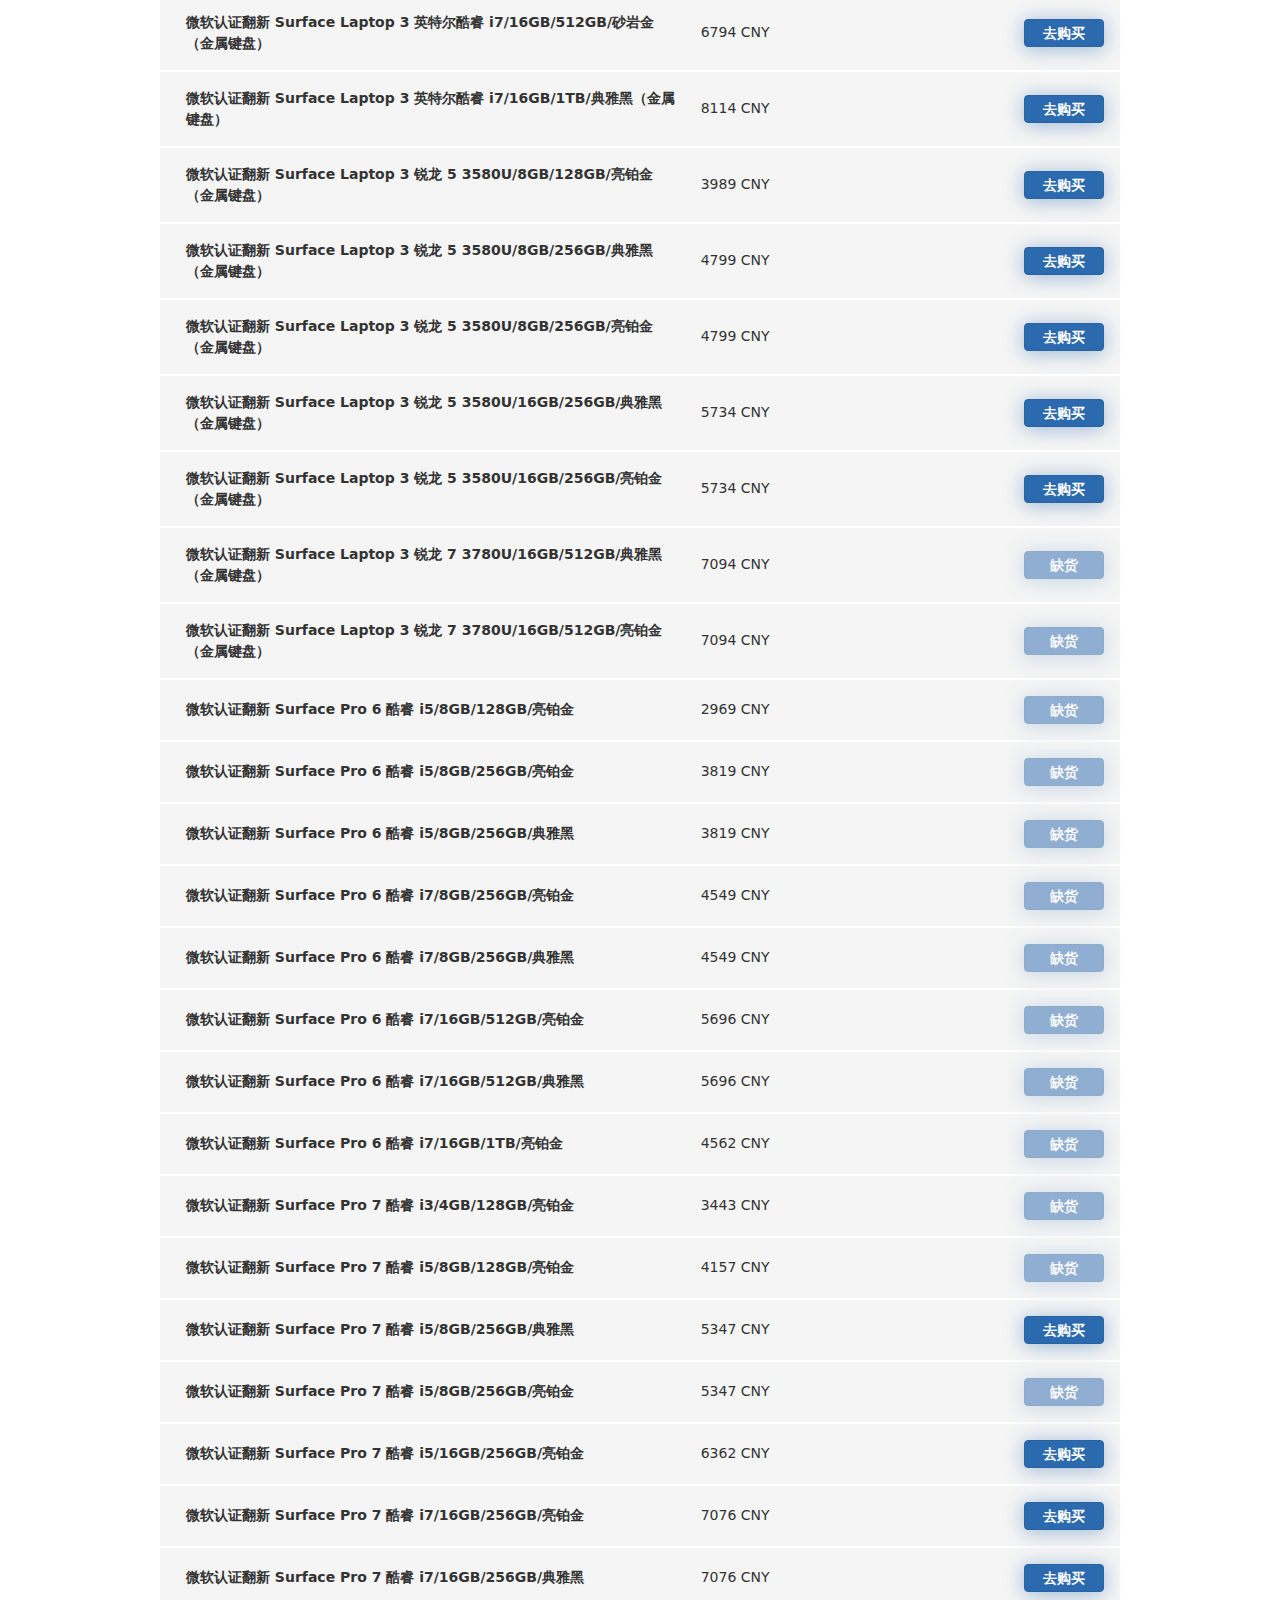
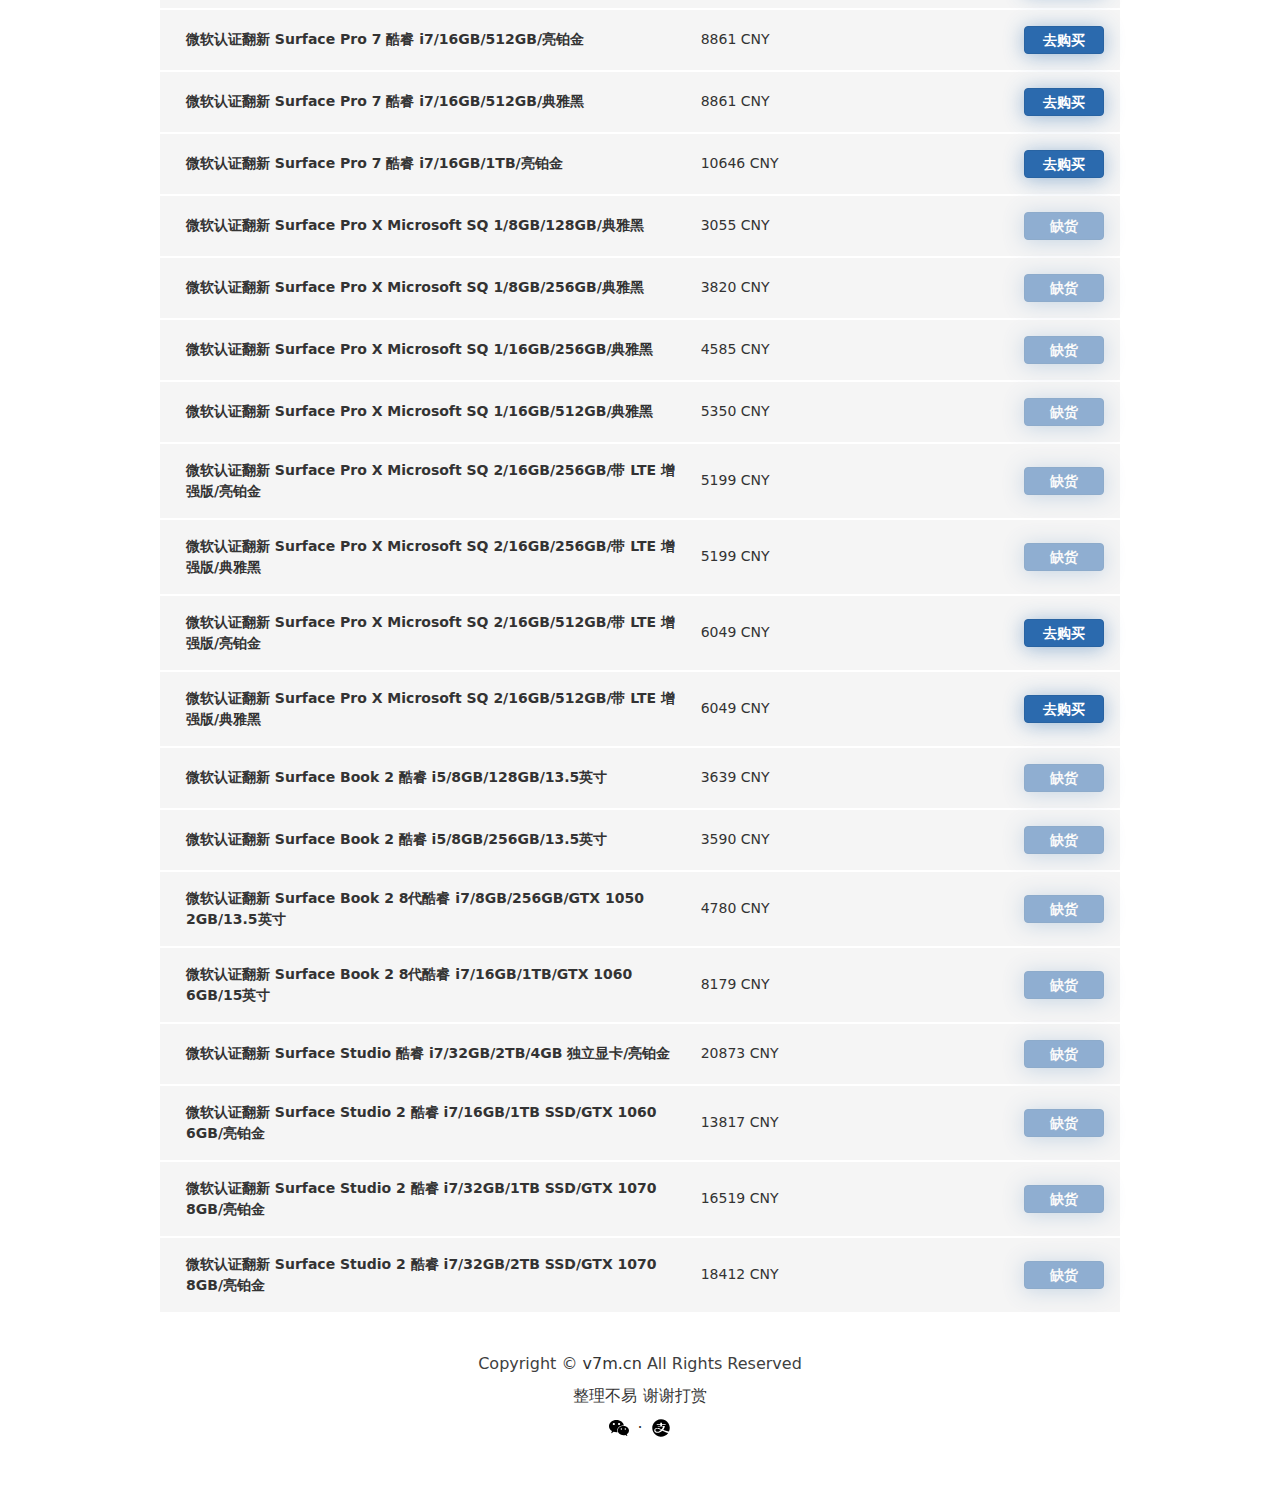
<file: e/index.html>
<!DOCTYPE html>
<html lang="zh-hans">
<head>
<meta http-equiv="Content-Type" content="text/html; charset=UTF-8">
<meta name="robots" content="index, follow">
<meta name="viewport" content="width=device-width, initial-scale=1.0, shrink-to-fit=no">
<meta http-equiv="x-ua-compatible" content="ie=edge">
<title>微软 Surface 值得买</title>
<meta name="description" content="网站描述">
<meta property="og:title" content="网站名称">
<meta property="og:description" content="网站名称">
<meta property="og:url" content="https://相对网址">
<link rel="canonical" href="https://绝对网址/">
<link href="./surface.min.css" rel="stylesheet">
<link rel="icon" href="./favicon.ico" type="image/x-icon">
<link rel="shortcut icon" href="./favicon.ico" type="image/x-icon">
</head>
<!-- 头部代码结束 -->
<body>
<!-- 滚动置顶开始 -->	
<div class="surface-subheader text-center">
<a href="/" target="_blank" rel="noopener">V7M.CN - 分享优秀好资源</a>
</div>
<!-- 图滚动置顶结束 -->
<!-- 标题开始 -->
<header class="surface-header">
<div class="container grid-xl">
<h3 class="header-title">温故而知新</h3>
</div>
</header>
<!-- 标题结束 -->
<!-- 图片广告开始 -->
<div class="surface-new">
<div class="container grid-lg">
<div class="surface-new-item">
<a class="surface-item" href="#" target="_blank" rel="noopener">
<img class="img-responsive" src="./ad.jpg" alt="广告招租" loading="lazy">
</a>
</div>
</div>
</div>
<!-- 图片广告结束 -->
<main class="surface-main">
<div class="container grid-lg">
<div class="surface-content">
<div class="surface-options"></div>
<div class="surface-list">
<!-- 按钮+标题跳转开始 -->
<div class="surface-item in-stock">
<a class="surface-desc" href="https://surface.wiki/go/surface-laptop-studio-configurate" target="_blank" rel="noopener">微软 Surface Go 3 英特尔奔腾 6500Y/4GB/64GB/WiFi</a>
<div class="surface-price">提取码：egyd</div>
<div class="surface-action">
<a class="btn btn-sm btn-primary" href="https://surface.wiki/go/surface-laptop-studio-configurate" target="_blank" rel="noopener">网盘下载</a>
</div>
</div>
<!-- 按钮+标题跳转结束 -->
<!-- 按钮跳转开始 -->
<div class="surface-item in-stock">
<div class="surface-desc">微软 Surface Laptop Studio 英特尔酷睿 i5/16GB/512GB/英特尔&lt;sup&gt;®&lt;/sup&gt; 锐炬&lt;sup&gt;®&lt;/sup&gt; X&lt;sup&gt;e&lt;/sup&gt;/亮铂金</div>
<div class="surface-price">提取码：8465</div>
<div class="surface-action">
<a class="btn btn-sm btn-primary" href="https://surface.wiki/go/surface-laptop-studio-configurate" target="_blank" rel="noopener">网盘下载</a>
</div>
</div>
<!-- 按钮跳转结束 -->
<!-- 全部跳转结束 -->
<a class="surface-item in-stock" href="https://surface.wiki/go/surface-laptop-studio-configurate" target="_blank" rel="noopener">
<div class="surface-desc">微软 Surface Laptop Studio 英特尔酷睿 i7/16GB/512GB/NVIDIA&lt;sup&gt;®&lt;/sup&gt; GeForce RTX™/亮铂金</div>
<div class="surface-price">15588 CNY</div>
<div class="surface-action">
<div class="btn btn-sm btn-primary">去购买</div>
</div>
</a>
<!-- 全部跳转结束 -->
<a class="surface-item in-stock" href="https://surface.wiki/go/surface-laptop-studio-configurate" target="_blank" rel="noopener">
<div class="surface-desc">微软 Surface Laptop Studio 英特尔酷睿 i7/32GB/1TB/NVIDIA&lt;sup&gt;®&lt;/sup&gt; GeForce RTX™/亮铂金</div>
<div class="surface-price">20088 CNY</div>
<div class="surface-action">
<div class="btn btn-sm btn-primary">去购买</div>
</div>
</a>
<a class="surface-item in-stock" href="https://surface.wiki/go/surface-laptop-studio-configurate" target="_blank" rel="noopener">
<div class="surface-desc">微软 Surface Laptop Studio 英特尔酷睿 i7/32GB/2TB/NVIDIA&lt;sup&gt;®&lt;/sup&gt; GeForce RTX™/亮铂金</div>
<div class="surface-price">22988 CNY</div>
<div class="surface-action">
<div class="btn btn-sm btn-primary">去购买</div>
</div>
</a>
<a class="surface-item in-stock" href="https://surface.wiki/go/xbox-series-s-configurate" target="_blank" rel="noopener">
<div class="surface-desc">微软 Xbox Series S</div>
<div class="surface-price">2399 CNY</div>
<div class="surface-action">
<div class="btn btn-sm btn-primary disabled">缺货</div>
</div>
</a>
<a class="surface-item in-stock" href="https://surface.wiki/go/xbox-series-x-configurate" target="_blank" rel="noopener">
<div class="surface-desc">微软 Xbox Series X</div>
<div class="surface-price">3899 CNY</div>
<div class="surface-action">
<div class="btn btn-sm btn-primary disabled">缺货</div>
</div>
</a>
<a class="surface-item in-stock" href="https://surface.wiki/go/surface-pro-7-plus-configurate" target="_blank" rel="noopener">
<div class="surface-desc">微软 Surface Pro 7+ 英特尔酷睿 i5/8GB/128GB/亮铂金</div>
<div class="surface-price">6988 CNY</div>
<div class="surface-action">
<div class="btn btn-sm btn-primary">去购买</div>
</div>
</a>
<a class="surface-item in-stock" href="https://surface.wiki/go/surface-go-3-configurate" target="_blank" rel="noopener">
<div class="surface-desc">微软 Surface Go 3 英特尔奔腾 6500Y/4GB/64GB/WiFi</div>
<div class="surface-price">2988 CNY</div>
<div class="surface-action">
<div class="btn btn-sm btn-primary">去购买</div>
</div>
</a>
<a class="surface-item in-stock" href="https://surface.wiki/go/surface-go-3-configurate" target="_blank" rel="noopener">
<div class="surface-desc">微软 Surface Go 3 英特尔奔腾 6500Y/8GB/128GB/WiFi</div>
<div class="surface-price">3988 CNY</div>
<div class="surface-action">
<div class="btn btn-sm btn-primary">去购买</div>
</div>
</a>
<a class="surface-item in-stock" href="https://surface.wiki/go/surface-go-3-configurate" target="_blank" rel="noopener">
<div class="surface-desc">微软 Surface Go 3 英特尔酷睿 i3/8GB/128GB/WiFi</div>
<div class="surface-price">4588 CNY</div>
<div class="surface-action">
<div class="btn btn-sm btn-primary">去购买</div>
</div>
</a>
<a class="surface-item in-stock" href="https://surface.wiki/go/surface-go-3-configurate" target="_blank" rel="noopener">
<div class="surface-desc">微软 Surface Go 3 英特尔奔腾 6500Y/8GB/128GB/WiFi/典雅黑</div>
<div class="surface-price">3988 CNY</div>
<div class="surface-action">
<div class="btn btn-sm btn-primary">去购买</div>
</div>
</a>
<a class="surface-item in-stock" href="https://surface.wiki/go/surface-go-3-configurate" target="_blank" rel="noopener">
<div class="surface-desc">微软 Surface Go 3 英特尔酷睿 i3/8GB/128GB/WiFi/典雅黑</div>
<div class="surface-price">4588 CNY</div>
<div class="surface-action">
<div class="btn btn-sm btn-primary">去购买</div>
</div>
</a>
<a class="surface-item in-stock" href="https://surface.wiki/go/surface-pro-8-configurate" target="_blank" rel="noopener">
<div class="surface-desc">微软 Surface Pro 8 英特尔酷睿 i5/8GB/128GB/亮铂金</div>
<div class="surface-price">8088 CNY</div>
<div class="surface-action">
<div class="btn btn-sm btn-primary">去购买</div>
</div>
</a>
<a class="surface-item in-stock" href="https://surface.wiki/go/surface-pro-8-configurate" target="_blank" rel="noopener">
<div class="surface-desc">微软 Surface Pro 8 英特尔酷睿 i5/8GB/256GB/亮铂金</div>
<div class="surface-price">8788 CNY</div>
<div class="surface-action">
<div class="btn btn-sm btn-primary">去购买</div>
</div>
</a>
<a class="surface-item in-stock" href="https://surface.wiki/go/surface-pro-8-configurate" target="_blank" rel="noopener">
<div class="surface-desc">微软 Surface Pro 8 英特尔酷睿 i5/8GB/256GB/石墨灰</div>
<div class="surface-price">8788 CNY</div>
<div class="surface-action">
<div class="btn btn-sm btn-primary">去购买</div>
</div>
</a>
<a class="surface-item in-stock" href="https://surface.wiki/go/surface-pro-8-configurate" target="_blank" rel="noopener">
<div class="surface-desc">微软 Surface Pro 8 英特尔酷睿 i5/16GB/256GB/亮铂金</div>
<div class="surface-price">10188 CNY</div>
<div class="surface-action">
<div class="btn btn-sm btn-primary">去购买</div>
</div>
</a>
<a class="surface-item in-stock" href="https://surface.wiki/go/surface-pro-8-configurate" target="_blank" rel="noopener">
<div class="surface-desc">微软 Surface Pro 8 英特尔酷睿 i5/16GB/256GB/石墨灰</div>
<div class="surface-price">10188 CNY</div>
<div class="surface-action">
<div class="btn btn-sm btn-primary">去购买</div>
</div>
</a>
<a class="surface-item in-stock" href="https://surface.wiki/go/surface-pro-8-configurate" target="_blank" rel="noopener">
<div class="surface-desc">微软 Surface Pro 8 英特尔酷睿 i5/8GB/512GB/石墨灰</div>
<div class="surface-price">10188 CNY</div>
<div class="surface-action">
<div class="btn btn-sm btn-primary">去购买</div>
</div>
</a>
<a class="surface-item in-stock" href="https://surface.wiki/go/surface-pro-8-configurate" target="_blank" rel="noopener">
<div class="surface-desc">微软 Surface Pro 8 英特尔酷睿 i5/8GB/512GB/亮铂金</div>
<div class="surface-price">10188 CNY</div>
<div class="surface-action">
<div class="btn btn-sm btn-primary">去购买</div>
</div>
</a>
<a class="surface-item in-stock" href="https://surface.wiki/go/surface-pro-8-configurate" target="_blank" rel="noopener">
<div class="surface-desc">微软 Surface Pro 8 英特尔酷睿 i7/16GB/256GB/亮铂金</div>
<div class="surface-price">11588 CNY</div>
<div class="surface-action">
<div class="btn btn-sm btn-primary">去购买</div>
</div>
</a>
<a class="surface-item in-stock" href="https://surface.wiki/go/surface-pro-8-configurate" target="_blank" rel="noopener">
<div class="surface-desc">微软 Surface Pro 8 英特尔酷睿 i7/16GB/256GB/石墨灰</div>
<div class="surface-price">11588 CNY</div>
<div class="surface-action">
<div class="btn btn-sm btn-primary">去购买</div>
</div>
</a>
<a class="surface-item in-stock" href="https://surface.wiki/go/surface-pro-8-configurate" target="_blank" rel="noopener">
<div class="surface-desc">微软 Surface Pro 8 英特尔酷睿 i7/16GB/512GB/亮铂金</div>
<div class="surface-price">13688 CNY</div>
<div class="surface-action">
<div class="btn btn-sm btn-primary">去购买</div>
</div>
</a>
<a class="surface-item in-stock" href="https://surface.wiki/go/surface-pro-8-configurate" target="_blank" rel="noopener">
<div class="surface-desc">微软 Surface Pro 8 英特尔酷睿 i7/16GB/512GB/石墨灰</div>
<div class="surface-price">13688 CNY</div>
<div class="surface-action">
<div class="btn btn-sm btn-primary">去购买</div>
</div>
</a>
<a class="surface-item in-stock" href="https://surface.wiki/go/surface-pro-8-configurate" target="_blank" rel="noopener">
<div class="surface-desc">微软 Surface Pro 8 英特尔酷睿 i7/16GB/1TB/亮铂金</div>
 <div class="surface-price">15788 CNY</div>
<div class="surface-action">
<div class="btn btn-sm btn-primary">去购买</div>
</div>
</a>
<a class="surface-item in-stock" href="https://surface.wiki/go/surface-pro-8-configurate" target="_blank" rel="noopener">
<div class="surface-desc">微软 Surface Pro 8 英特尔酷睿 i7/32GB/1TB/亮铂金</div>
<div class="surface-price">18588 CNY</div>
<div class="surface-action">
<div class="btn btn-sm btn-primary">去购买</div>
</div>
</a>
<a class="surface-item in-stock" href="https://surface.wiki/go/surface-go-2-configurate" target="_blank" rel="noopener">
<div class="surface-desc">微软 Surface Go 2 奔腾 4425Y/4GB/64GB/WiFi</div>
<div class="surface-price">2988 CNY</div>
<div class="surface-action">
<div class="btn btn-sm btn-primary disabled">缺货</div>
</div>
</a>
<a class="surface-item in-stock" href="https://surface.wiki/go/surface-go-2-configurate" target="_blank" rel="noopener">
<div class="surface-desc">微软 Surface Go 2 奔腾 4425Y/8GB/128GB/WiFi</div>
<div class="surface-price">3988 CNY</div>
<div class="surface-action">
<div class="btn btn-sm btn-primary disabled">缺货</div>
</div>
</a>
<a class="surface-item in-stock" href="https://surface.wiki/go/surface-go-2-configurate" target="_blank" rel="noopener">
<div class="surface-desc">微软 Surface Go 2 酷睿 m3/8GB/128GB/WiFi</div>
<div class="surface-price">4988 CNY</div>
<div class="surface-action">
<div class="btn btn-sm btn-primary disabled">缺货</div>
</div>
</a>
<a class="surface-item in-stock" href="https://surface.wiki/go/surface-go-2-configurate" target="_blank" rel="noopener">
<div class="surface-desc">微软 Surface Go 2 酷睿 m3/8GB/128GB/带 LTE 增强版</div>
<div class="surface-price">5788 CNY</div>
<div class="surface-action">
<div class="btn btn-sm btn-primary disabled">缺货</div>
</div>
</a>
<a class="surface-item in-stock" href="https://surface.wiki/go/surface-laptop-go-configurate" target="_blank" rel="noopener">
<div class="surface-desc">微软 Surface Laptop Go 酷睿 i5/4GB/64GB/亮铂金</div>
<div class="surface-price">4388 CNY</div>
<div class="surface-action">
<div class="btn btn-sm btn-primary">去购买</div>
</div>
</a>
<a class="surface-item in-stock" href="https://surface.wiki/go/surface-laptop-go-configurate" target="_blank" rel="noopener">
<div class="surface-desc">微软 Surface Laptop Go 酷睿 i5/8GB/128GB/冰晶蓝</div>
<div class="surface-price">5488 CNY</div>
<div class="surface-action">
<div class="btn btn-sm btn-primary">去购买</div>
</div>
</a>
<a class="surface-item in-stock" href="https://surface.wiki/go/surface-laptop-go-configurate" target="_blank" rel="noopener">
<div class="surface-desc">微软 Surface Laptop Go 酷睿 i5/8GB/128GB/亮铂金</div>
<div class="surface-price">5488 CNY</div>
<div class="surface-action">
<div class="btn btn-sm btn-primary">去购买</div>
</div>
</a>
<a class="surface-item in-stock" href="https://surface.wiki/go/surface-laptop-go-configurate" target="_blank" rel="noopener">
<div class="surface-desc">微软 Surface Laptop Go 酷睿 i5/8GB/128GB/砂岩金</div>
<div class="surface-price">5488 CNY</div>
<div class="surface-action">
<div class="btn btn-sm btn-primary">去购买</div>
</div>
</a>
<a class="surface-item in-stock" href="https://surface.wiki/go/surface-laptop-go-configurate" target="_blank" rel="noopener">
<div class="surface-desc">微软 Surface Laptop Go 酷睿 i5/8GB/256GB/冰晶蓝</div>
<div class="surface-price">6888 CNY</div>
<div class="surface-action">
<div class="btn btn-sm btn-primary">去购买</div>
</div>
</a>
<a class="surface-item in-stock" href="https://surface.wiki/go/surface-laptop-go-configurate" target="_blank" rel="noopener">
<div class="surface-desc">微软 Surface Laptop Go 酷睿 i5/8GB/256GB/亮铂金</div>
<div class="surface-price">6888 CNY</div>
<div class="surface-action">
<div class="btn btn-sm btn-primary">去购买</div>
</div>
</a>
<a class="surface-item in-stock" href="https://surface.wiki/go/surface-laptop-go-configurate" target="_blank" rel="noopener">
<div class="surface-desc">微软 Surface Laptop Go 酷睿 i5/8GB/256GB/砂岩金</div>
<div class="surface-price">6888 CNY</div>
<div class="surface-action">
<div class="btn btn-sm btn-primary">去购买</div>

</div>
</a>
<a class="surface-item in-stock" href="https://surface.wiki/go/surface-laptop-4-configurate" target="_blank" rel="noopener">
<div class="surface-desc">微软 Surface Laptop 4 AMD 锐龙 5 4680U/8GB/128GB/亮铂金</div>
<div class="surface-price">6388 CNY</div>
<div class="surface-action">
<div class="btn btn-sm btn-primary">去购买</div>
</div>
</a>
<a class="surface-item in-stock" href="https://surface.wiki/go/surface-laptop-4-configurate" target="_blank" rel="noopener">
<div class="surface-desc">微软 Surface Laptop 4 AMD 锐龙 5 4680U/8GB/256GB/亮铂金/win11</div>
<div class="surface-price">7888 CNY</div>
<div class="surface-action">
<div class="btn btn-sm btn-primary">去购买</div>
</div>
</a>
<a class="surface-item in-stock" href="https://surface.wiki/go/surface-laptop-4-configurate" target="_blank" rel="noopener">
<div class="surface-desc">微软 Surface Laptop 4 AMD 锐龙 5 4680U/16GB/256GB/亮铂金</div>
<div class="surface-price">9388 CNY</div>
<div class="surface-action">
<div class="btn btn-sm btn-primary">去购买</div>
</div>
</a>
<a class="surface-item in-stock" href="https://surface.wiki/go/surface-laptop-4-configurate" target="_blank" rel="noopener">
<div class="surface-desc">微软 Surface Laptop 4 AMD 锐龙 5 4680U/16GB/256GB/砂岩金/win11</div>
<div class="surface-price">9388 CNY</div>
<div class="surface-action">
<div class="btn btn-sm btn-primary">去购买</div>
</div>
</a>
<a class="surface-item in-stock" href="https://surface.wiki/go/surface-laptop-4-configurate" target="_blank" rel="noopener">
<div class="surface-desc">微软 Surface Laptop 4 AMD 锐龙 5 4680U/16GB/256GB/冰晶蓝/win11</div>
<div class="surface-price">9388 CNY</div>
<div class="surface-action">
<div class="btn btn-sm btn-primary disabled">缺货</div>
</div>
</a>
<a class="surface-item in-stock" href="https://surface.wiki/go/surface-laptop-4-configurate" target="_blank" rel="noopener">
<div class="surface-desc">微软 Surface Laptop 4 AMD 锐龙 5 4680U/16GB/256GB/典雅黑/win11</div>
<div class="surface-price">9388 CNY</div>
<div class="surface-action">
<div class="btn btn-sm btn-primary">去购买</div>
</div>
</a>
<a class="surface-item in-stock" href="https://surface.wiki/go/surface-laptop-4-configurate" target="_blank" rel="noopener">
<div class="surface-desc">微软 Surface Laptop 4 英特尔酷睿 i5/8GB/512GB/典雅黑</div>
<div class="surface-price">9728 CNY</div>
<div class="surface-action">
<div class="btn btn-sm btn-primary">去购买</div>
</div>
</a>
<a class="surface-item in-stock" href="https://surface.wiki/go/surface-laptop-4-configurate" target="_blank" rel="noopener">
<div class="surface-desc">微软 Surface Laptop 4 英特尔酷睿 i5/8GB/512GB/冰晶蓝</div>
<div class="surface-price">9728 CNY</div>
<div class="surface-action">
<div class="btn btn-sm btn-primary">去购买</div>
</div>
</a>
<a class="surface-item in-stock" href="https://surface.wiki/go/surface-laptop-4-configurate" target="_blank" rel="noopener">
<div class="surface-desc">微软 Surface Laptop 4 英特尔酷睿 i5/8GB/512GB/亮铂金</div>
<div class="surface-price">9728 CNY</div>
<div class="surface-action">
<div class="btn btn-sm btn-primary">去购买</div>
</div>
</a>
<a class="surface-item in-stock" href="https://surface.wiki/go/surface-laptop-4-configurate" target="_blank" rel="noopener">
<div class="surface-desc">微软 Surface Laptop 4 英特尔酷睿 i5/8GB/512GB/砂岩金</div>
<div class="surface-price">9728 CNY</div>
<div class="surface-action">
<div class="btn btn-sm btn-primary">去购买</div>
</div>
</a>
<a class="surface-item in-stock" href="https://surface.wiki/go/surface-laptop-4-configurate" target="_blank" rel="noopener">
<div class="surface-desc">微软 Surface Laptop 4 英特尔酷睿 i5/16GB/512GB/典雅黑</div>
<div class="surface-price">11088 CNY</div>
<div class="surface-action">
<div class="btn btn-sm btn-primary">去购买</div>
</div>
</a>
<a class="surface-item in-stock" href="https://surface.wiki/go/surface-laptop-4-configurate" target="_blank" rel="noopener">
<div class="surface-desc">微软 Surface Laptop 4 英特尔酷睿 i5/16GB/512GB/冰晶蓝</div>
<div class="surface-price">11088 CNY</div>
<div class="surface-action">
<div class="btn btn-sm btn-primary">去购买</div>
</div>
</a>
<a class="surface-item in-stock" href="https://surface.wiki/go/surface-laptop-4-configurate" target="_blank" rel="noopener">
<div class="surface-desc">微软 Surface Laptop 4 英特尔酷睿 i5/16GB/512GB/亮铂金</div>
<div class="surface-price">11088 CNY</div>
<div class="surface-action">
<div class="btn btn-sm btn-primary">去购买</div>
</div>
</a>
<a class="surface-item in-stock" href="https://surface.wiki/go/surface-laptop-4-configurate" target="_blank" rel="noopener">
<div class="surface-desc">微软 Surface Laptop 4 英特尔酷睿 i5/16GB/512GB/砂岩金/win11</div>
<div class="surface-price">11088 CNY</div>
<div class="surface-action">
<div class="btn btn-sm btn-primary">去购买</div>
</div>
</a>
<a class="surface-item in-stock" href="https://surface.wiki/go/surface-laptop-4-configurate" target="_blank" rel="noopener">
<div class="surface-desc">微软 Surface Laptop 4 英特尔酷睿 i7/16GB/512GB/典雅黑</div>
<div class="surface-price">13588 CNY</div>
 <div class="surface-action">
<div class="btn btn-sm btn-primary">去购买</div>
</div>
</a>
<a class="surface-item in-stock" href="https://surface.wiki/go/surface-laptop-4-configurate" target="_blank" rel="noopener">
<div class="surface-desc">微软 Surface Laptop 4 英特尔酷睿 i7/16GB/512GB/冰晶蓝</div>
<div class="surface-price">13588 CNY</div>
<div class="surface-action">
<div class="btn btn-sm btn-primary">去购买</div>
</div>
</a>
<a class="surface-item in-stock" href="https://surface.wiki/go/surface-laptop-4-configurate" target="_blank" rel="noopener">
<div class="surface-desc">微软 Surface Laptop 4 英特尔酷睿 i7/16GB/512GB/亮铂金</div>
<div class="surface-price">13588 CNY</div>
<div class="surface-action">
<div class="btn btn-sm btn-primary">去购买</div>
</div>
</a>
<a class="surface-item in-stock" href="https://surface.wiki/go/surface-laptop-4-configurate" target="_blank" rel="noopener">
<div class="surface-desc">微软 Surface Laptop 4 英特尔酷睿 i7/16GB/512GB/砂岩金</div>
<div class="surface-price">13588 CNY</div>
<div class="surface-action">
<div class="btn btn-sm btn-primary">去购买</div>
</div>
</a>
<a class="surface-item in-stock" href="https://surface.wiki/go/surface-laptop-4-configurate" target="_blank" rel="noopener">
<div class="surface-desc">微软 Surface Laptop 4 英特尔酷睿 i7/32GB/1TB/典雅黑</div>
<div class="surface-price">18488 CNY</div>
<div class="surface-action">
<div class="btn btn-sm btn-primary disabled">缺货</div>
</div>
</a>
<a class="surface-item in-stock" href="https://surface.wiki/go/surface-laptop-4-configurate" target="_blank" rel="noopener">
<div class="surface-desc">微软 Surface Laptop 4 AMD 锐龙 7 4980U/8GB/256GB/亮铂金</div>
<div class="surface-price">9988 CNY</div>
<div class="surface-action">
<div class="btn btn-sm btn-primary disabled">缺货</div>
</div>
</a>
<a class="surface-item in-stock" href="https://surface.wiki/go/surface-laptop-4-configurate" target="_blank" rel="noopener">
<div class="surface-desc">微软 Surface Laptop 4 AMD 锐龙 7 4980U/8GB/512GB/亮铂金</div>
<div class="surface-price">11288 CNY</div>
<div class="surface-action">
<div class="btn btn-sm btn-primary">去购买</div>
</div>
</a>
<a class="surface-item in-stock" href="https://surface.wiki/go/surface-laptop-4-configurate" target="_blank" rel="noopener">
<div class="surface-desc">微软 Surface Laptop 4 AMD 锐龙 7 4980U/8GB/512GB/典雅黑</div>
<div class="surface-price">11288 CNY</div>
<div class="surface-action">
<div class="btn btn-sm btn-primary">去购买</div>
</div>
</a>
<a class="surface-item in-stock" href="https://surface.wiki/go/surface-laptop-4-configurate" target="_blank" rel="noopener">
<div class="surface-desc">微软 Surface Laptop 4 AMD 锐龙 7 4980U/16GB/512GB/典雅黑</div>
<div class="surface-price">13488 CNY</div>
<div class="surface-action">
<div class="btn btn-sm btn-primary">去购买</div>
</div>
</a>
<a class="surface-item in-stock" href="https://surface.wiki/go/surface-laptop-4-configurate" target="_blank" rel="noopener">
<div class="surface-desc">微软 Surface Laptop 4 英特尔酷睿 i7/16GB/512GB/亮铂金/win11</div>
<div class="surface-price">13988 CNY</div>
<div class="surface-action">
<div class="btn btn-sm btn-primary">去购买</div>
</div>
</a>
<a class="surface-item in-stock" href="https://surface.wiki/go/surface-laptop-4-configurate" target="_blank" rel="noopener">
<div class="surface-desc">微软 Surface Laptop 4 英特尔酷睿 i7/16GB/512GB/典雅黑/win11</div>
<div class="surface-price">13988 CNY</div>
<div class="surface-action">
<div class="btn btn-sm btn-primary">去购买</div>
</div>
</a>
<a class="surface-item in-stock" href="https://surface.wiki/go/surface-laptop-4-configurate" target="_blank" rel="noopener">
<div class="surface-desc">微软 Surface Laptop 4 英特尔酷睿 i7/32GB/1TB/典雅黑/win11</div>
<div class="surface-price">18488 CNY</div>
<div class="surface-action">
<div class="btn btn-sm btn-primary">去购买</div>
</div>
</a>
<a class="surface-item in-stock" href="https://surface.wiki/go/surface-pro-7-configurate" target="_blank" rel="noopener">
<div class="surface-desc">微软 Surface Pro 7 酷睿 i5/16GB/256GB/亮铂金</div>
<div class="surface-price">10688 CNY</div>
<div class="surface-action">
<div class="btn btn-sm btn-primary disabled">缺货</div>
</div>
</a>
<a class="surface-item in-stock" href="https://surface.wiki/go/surface-pro-7-configurate" target="_blank" rel="noopener">
<div class="surface-desc">微软 Surface Pro 7 酷睿 i7/16GB/256GB/亮铂金</div>
<div class="surface-price">11888 CNY</div>
<div class="surface-action">
<div class="btn btn-sm btn-primary">去购买</div>
</div>
</a>
<a class="surface-item in-stock" href="https://surface.wiki/go/surface-pro-7-configurate" target="_blank" rel="noopener">
<div class="surface-desc">微软 Surface Pro 7 酷睿 i7/16GB/256GB/典雅黑</div>
<div class="surface-price">11888 CNY</div>
<div class="surface-action">
<div class="btn btn-sm btn-primary">去购买</div>
</div>
</a>
<a class="surface-item in-stock" href="https://surface.wiki/go/surface-pro-7-configurate" target="_blank" rel="noopener">
<div class="surface-desc">微软 Surface Pro 7 酷睿 i7/16GB/512GB/亮铂金</div>
<div class="surface-price">14888 CNY</div>
<div class="surface-action">
<div class="btn btn-sm btn-primary">去购买</div>
</div>
</a>
<a class="surface-item in-stock" href="https://surface.wiki/go/surface-pro-7-configurate" target="_blank" rel="noopener">
<div class="surface-desc">微软 Surface Pro 7 酷睿 i7/16GB/512GB/典雅黑</div>
<div class="surface-price">14888 CNY</div>
<div class="surface-action">
<div class="btn btn-sm btn-primary">去购买</div>
</div>
</a>
<a class="surface-item in-stock" href="https://surface.wiki/go/surface-pro-x-configurate" target="_blank" rel="noopener">
<div class="surface-desc">微软 Surface Pro X Microsoft SQ 2/16GB/256GB/典雅黑</div>
<div class="surface-price">12188 CNY</div>
<div class="surface-action">
<div class="btn btn-sm btn-primary">去购买</div>
</div>
</a>
<a class="surface-item in-stock" href="https://surface.wiki/go/surface-pro-x-configurate" target="_blank" rel="noopener">
<div class="surface-desc">微软 Surface Pro X Microsoft SQ 2/16GB/256GB/亮铂金</div>
<div class="surface-price">12188 CNY</div>
<div class="surface-action">
<div class="btn btn-sm btn-primary">去购买</div>
</div>
</a>
<a class="surface-item in-stock" href="https://surface.wiki/go/surface-pro-x-configurate" target="_blank" rel="noopener">
<div class="surface-desc">微软 Surface Pro X Microsoft SQ 2/16GB/512GB/典雅黑</div>
<div class="surface-price">14188 CNY</div>
<div class="surface-action">
<div class="btn btn-sm btn-primary">去购买</div>
</div>
</a>
<a class="surface-item in-stock" href="https://surface.wiki/go/surface-pro-x-configurate" target="_blank" rel="noopener">
<div class="surface-desc">微软 Surface Pro X Microsoft SQ 2/16GB/512GB/亮铂金</div>
<div class="surface-price">14188 CNY</div>
<div class="surface-action">
<div class="btn btn-sm btn-primary">去购买</div>
</div>
</a>
<a class="surface-item in-stock" href="https://surface.wiki/go/surface-pro-x-configurate" target="_blank" rel="noopener">
<div class="surface-desc">微软 Surface Pro X Microsoft SQ 2/16GB/256GB/WiFi/亮铂金</div>
<div class="surface-price">9488 CNY</div>
<div class="surface-action">
<div class="btn btn-sm btn-primary">去购买</div>
</div>
</a>
<a class="surface-item in-stock" href="https://surface.wiki/go/surface-pro-x-configurate" target="_blank" rel="noopener">
<div class="surface-desc">微软 Surface Pro X Microsoft SQ 2/16GB/512GB/WiFi/亮铂金</div>
<div class="surface-price">10988 CNY</div>
<div class="surface-action">
<div class="btn btn-sm btn-primary">去购买</div>
</div>
</a>
<a class="surface-item in-stock" href="https://surface.wiki/go/surface-book-3-configurate" target="_blank" rel="noopener">
<div class="surface-desc">微软 Surface Book 3 酷睿 i5/8GB/256GB/13.5英寸</div>
<div class="surface-price">12888 CNY</div>
<div class="surface-action">
<div class="btn btn-sm btn-primary disabled">缺货</div>
</div>
</a>
<a class="surface-item in-stock" href="https://surface.wiki/go/surface-book-3-configurate" target="_blank" rel="noopener">
<div class="surface-desc">微软 Surface Book 3 酷睿 i7/16GB/256GB/GTX 1650 4GB/13.5英寸</div>
<div class="surface-price">16488 CNY</div>
<div class="surface-action">
<div class="btn btn-sm btn-primary disabled">缺货</div>
</div>
</a>
<a class="surface-item in-stock" href="https://surface.wiki/go/surface-book-3-configurate" target="_blank" rel="noopener">
<div class="surface-desc">微软 Surface Book 3 酷睿 i7/32GB/512GB/GTX 1650 4GB/13.5英寸</div>
<div class="surface-price">19488 CNY</div>
<div class="surface-action">
<div class="btn btn-sm btn-primary">去购买</div>
</div>
</a>
<a class="surface-item in-stock" href="https://surface.wiki/go/surface-book-3-configurate" target="_blank" rel="noopener">
<div class="surface-desc">微软 Surface Book 3 酷睿 i7/32GB/1TB/GTX 1650 4GB/13.5英寸</div>
<div class="surface-price">21488 CNY</div>
<div class="surface-action">
<div class="btn btn-sm btn-primary disabled">缺货</div>
</div>
</a>
<a class="surface-item in-stock" href="https://surface.wiki/go/surface-book-3-configurate" target="_blank" rel="noopener">
<div class="surface-desc">微软 Surface Book 3 酷睿 i7/16GB/256GB/GTX 1660 Ti 6GB/15英寸</div>
<div class="surface-price">17888 CNY</div>
<div class="surface-action">
<div class="btn btn-sm btn-primary">去购买</div>
</div>
</a>
<a class="surface-item in-stock" href="https://surface.wiki/go/surface-book-3-configurate" target="_blank" rel="noopener">
<div class="surface-desc">微软 Surface Book 3 酷睿 i7/32GB/512GB/GTX 1660 Ti 6GB/15英寸</div>
<div class="surface-price">21488 CNY</div>
<div class="surface-action">
<div class="btn btn-sm btn-primary">去购买</div>
</div>
</a>
<a class="surface-item in-stock" href="https://surface.wiki/go/surface-book-3-configurate" target="_blank" rel="noopener">
<div class="surface-desc">微软 Surface Book 3 酷睿 i7/32GB/1TB/GTX 1660 Ti 6GB/15英寸</div>
<div class="surface-price">22888 CNY</div>
<div class="surface-action">
<div class="btn btn-sm btn-primary">去购买</div>
</div>
</a>
<a class="surface-item in-stock" href="https://surface.wiki/go/certified-refurbished-surface-go-configurate" target="_blank" rel="noopener">
<div class="surface-desc">微软认证翻新 Surface Go 英特尔 4415Y/4GB/64GB/WiFi</div>
<div class="surface-price">1362 CNY</div>
<div class="surface-action">
<div class="btn btn-sm btn-primary disabled">缺货</div>
</div>
</a>
<a class="surface-item in-stock" href="https://surface.wiki/go/certified-refurbished-surface-go-configurate" target="_blank" rel="noopener">
<div class="surface-desc">微软认证翻新 Surface Go 英特尔 4415Y/8GB/128GB/WiFi</div>
<div class="surface-price">1813 CNY</div>
<div class="surface-action">
<div class="btn btn-sm btn-primary disabled">缺货</div>
</div>
</a>
<a class="surface-item in-stock" href="https://surface.wiki/go/certified-refurbished-surface-go-configurate" target="_blank" rel="noopener">
<div class="surface-desc">微软认证翻新 Surface Go 英特尔 4415Y/8GB/128GB/带 LTE 增强版</div>
<div class="surface-price">2331 CNY</div>
<div class="surface-action">
<div class="btn btn-sm btn-primary disabled">缺货</div>
</div>
</a>
<a class="surface-item in-stock" href="https://surface.wiki/go/certified-refurbished-surface-go-2-configurate" target="_blank" rel="noopener">
<div class="surface-desc">微软认证翻新 Surface Go 2 奔腾 4425Y/4GB/64GB/WiFi</div>
<div class="surface-price">1905 CNY</div>
<div class="surface-action">
<div class="btn btn-sm btn-primary disabled">缺货</div>
</div>
</a>
<a class="surface-item in-stock" href="https://surface.wiki/go/certified-refurbished-surface-go-2-configurate" target="_blank" rel="noopener">
<div class="surface-desc">微软认证翻新 Surface Go 2 奔腾 4425Y/8GB/128GB/WiFi</div>
<div class="surface-price">2388 CNY</div>
<div class="surface-action">
<div class="btn btn-sm btn-primary">去购买</div>
</div>
</a>
<a class="surface-item in-stock" href="https://surface.wiki/go/certified-refurbished-surface-go-2-configurate" target="_blank" rel="noopener">
<div class="surface-desc">微软认证翻新 Surface Go 2 酷睿 m3/8GB/128GB/WiFi</div>
<div class="surface-price">2988 CNY</div>
<div class="surface-action">
<div class="btn btn-sm btn-primary disabled">缺货</div>
</div>
</a>
<a class="surface-item in-stock" href="https://surface.wiki/go/certified-refurbished-surface-go-2-configurate" target="_blank" rel="noopener">
<div class="surface-desc">微软认证翻新 Surface Go 2 酷睿 m3/8GB/128GB/带 LTE 增强版</div>
<div class="surface-price">3690 CNY</div>
<div class="surface-action">
<div class="btn btn-sm btn-primary disabled">缺货</div>
</div>
</a>
<a class="surface-item in-stock" href="https://surface.wiki/go/certified-refurbished-surface-laptop-go-configurate" target="_blank" rel="noopener">
<div class="surface-desc">微软认证翻新 Surface Laptop Go 酷睿 i5/8GB/128GB/亮铂金</div>
<div class="surface-price">2888 CNY</div>
<div class="surface-action">
<div class="btn btn-sm btn-primary disabled">缺货</div>
</div>
</a>
<a class="surface-item in-stock" href="https://surface.wiki/go/certified-refurbished-surface-laptop-go-configurate" target="_blank" rel="noopener">
<div class="surface-desc">微软认证翻新 Surface Laptop Go 酷睿 i5/8GB/128GB/冰晶蓝</div>
<div class="surface-price">2888 CNY</div>
<div class="surface-action">
<div class="btn btn-sm btn-primary disabled">缺货</div>
</div>
</a>
<a class="surface-item in-stock" href="https://surface.wiki/go/certified-refurbished-surface-laptop-go-configurate" target="_blank" rel="noopener">
<div class="surface-desc">微软认证翻新 Surface Laptop Go 酷睿 i5/8GB/128GB/砂岩金</div>
<div class="surface-price">2888 CNY</div>
<div class="surface-action">
<div class="btn btn-sm btn-primary">去购买</div>
</div>
</a>
<a class="surface-item in-stock" href="https://surface.wiki/go/certified-refurbished-surface-laptop-go-configurate" target="_blank" rel="noopener">
<div class="surface-desc">微软认证翻新 Surface Laptop Go 酷睿 i5/8GB/256GB/亮铂金</div>
<div class="surface-price">3588 CNY</div>
<div class="surface-action">
<div class="btn btn-sm btn-primary">去购买</div>
</div>
</a>
<a class="surface-item in-stock" href="https://surface.wiki/go/certified-refurbished-surface-laptop-go-configurate" target="_blank" rel="noopener">
<div class="surface-desc">微软认证翻新 Surface Laptop Go 酷睿 i5/8GB/256GB/冰晶蓝</div>
<div class="surface-price">3588 CNY</div>
<div class="surface-action">
<div class="btn btn-sm btn-primary">去购买</div>
</div>
</a>
<a class="surface-item in-stock" href="https://surface.wiki/go/certified-refurbished-surface-laptop-go-configurate" target="_blank" rel="noopener">
<div class="surface-desc">微软认证翻新 Surface Laptop Go 酷睿 i5/8GB/256GB/砂岩金</div>
<div class="surface-price">3588 CNY</div>
<div class="surface-action">
<div class="btn btn-sm btn-primary">去购买</div>
</div>
</a>
<a class="surface-item in-stock" href="https://surface.wiki/go/certified-refurbished-surface-laptop-2-configurate" target="_blank" rel="noopener">
<div class="surface-desc">微软认证翻新 Surface Laptop 2 酷睿 i5/8GB/128GB/亮铂金</div>
<div class="surface-price">2866 CNY</div>
<div class="surface-action">
<div class="btn btn-sm btn-primary disabled">缺货</div>
</div>
</a>
<a class="surface-item in-stock" href="https://surface.wiki/go/certified-refurbished-surface-laptop-2-configurate" target="_blank" rel="noopener">
<div class="surface-desc">微软认证翻新 Surface Laptop 2 酷睿 i5/8GB/256GB/亮铂金</div>
<div class="surface-price">2943 CNY</div>
<div class="surface-action">
<div class="btn btn-sm btn-primary disabled">缺货</div>
</div>
</a>
<a class="surface-item in-stock" href="https://surface.wiki/go/certified-refurbished-surface-laptop-2-configurate" target="_blank" rel="noopener">
<div class="surface-desc">微软认证翻新 Surface Laptop 2 酷睿 i5/8GB/256GB/灰钴蓝</div>
<div class="surface-price">2943 CNY</div>
<div class="surface-action">
<div class="btn btn-sm btn-primary disabled">缺货</div>
</div>
</a>
<a class="surface-item in-stock" href="https://surface.wiki/go/certified-refurbished-surface-laptop-2-configurate" target="_blank" rel="noopener">
<div class="surface-desc">微软认证翻新 Surface Laptop 2 酷睿 i5/8GB/256GB/典雅黑</div>
<div class="surface-price">2943 CNY</div>
<div class="surface-action">
<div class="btn btn-sm btn-primary disabled">缺货</div>
</div>
</a>
<a class="surface-item in-stock" href="https://surface.wiki/go/certified-refurbished-surface-laptop-2-configurate" target="_blank" rel="noopener">
<div class="surface-desc">微软认证翻新 Surface Laptop 2 酷睿 i5/8GB/256GB/灰粉金</div>
<div class="surface-price">2943 CNY</div>
<div class="surface-action">
<div class="btn btn-sm btn-primary disabled">缺货</div>
</div>
</a>
<a class="surface-item in-stock" href="https://surface.wiki/go/certified-refurbished-surface-laptop-2-configurate" target="_blank" rel="noopener">
<div class="surface-desc">微软认证翻新 Surface Laptop 2 酷睿 i7/8GB/256GB/典雅黑</div>
<div class="surface-price">4702 CNY</div>
<div class="surface-action">
<div class="btn btn-sm btn-primary disabled">缺货</div>
</div>
</a>
<a class="surface-item in-stock" href="https://surface.wiki/go/certified-refurbished-surface-laptop-2-configurate" target="_blank" rel="noopener">
<div class="surface-desc">微软认证翻新 Surface Laptop 2 酷睿 i7/8GB/256GB/亮铂金</div>
<div class="surface-price">4702 CNY</div>
<div class="surface-action">
<div class="btn btn-sm btn-primary disabled">缺货</div>
</div>
</a>
<a class="surface-item in-stock" href="https://surface.wiki/go/certified-refurbished-surface-laptop-2-configurate" target="_blank" rel="noopener">
<div class="surface-desc">微软认证翻新 Surface Laptop 2 酷睿 i7/8GB/256GB/深酒红</div>
<div class="surface-price">4702 CNY</div>
<div class="surface-action">
<div class="btn btn-sm btn-primary disabled">缺货</div>
</div>
</a>
<a class="surface-item in-stock" href="https://surface.wiki/go/certified-refurbished-surface-laptop-2-configurate" target="_blank" rel="noopener">
<div class="surface-desc">微软认证翻新 Surface Laptop 2 酷睿 i7/16GB/512GB/典雅黑</div>
<div class="surface-price">6461 CNY</div>
<div class="surface-action">
<div class="btn btn-sm btn-primary disabled">缺货</div>
</div>
</a>
<a class="surface-item in-stock" href="https://surface.wiki/go/certified-refurbished-surface-laptop-2-configurate" target="_blank" rel="noopener">
<div class="surface-desc">微软认证翻新 Surface Laptop 2 酷睿 i7/16GB/512GB/亮铂金</div>
<div class="surface-price">6461 CNY</div>
<div class="surface-action">

<div class="btn btn-sm btn-primary disabled">缺货</div>
</div>
</a>
<a class="surface-item in-stock" href="https://surface.wiki/go/certified-refurbished-surface-laptop-2-configurate" target="_blank" rel="noopener">
<div class="surface-desc">微软认证翻新 Surface Laptop 2 酷睿 i7/16GB/512GB/灰钴蓝</div>
<div class="surface-price">6461 CNY</div>
<div class="surface-action">
<div class="btn btn-sm btn-primary disabled">缺货</div>
</div>
</a>
<a class="surface-item in-stock" href="https://surface.wiki/go/certified-refurbished-surface-laptop-3-configurate" target="_blank" rel="noopener">
<div class="surface-desc">微软认证翻新 Surface Laptop 3 13.5英寸/英特尔酷睿 i5/8GB/128GB/亮铂金（Alcantara 键盘）</div>
<div class="surface-price">3354 CNY</div>
<div class="surface-action">
<div class="btn btn-sm btn-primary disabled">缺货</div>
</div>
</a>
<a class="surface-item in-stock" href="https://surface.wiki/go/certified-refurbished-surface-laptop-3-configurate" target="_blank" rel="noopener">
<div class="surface-desc">微软认证翻新 Surface Laptop 3 英特尔酷睿 i5/8GB/256GB/灰钴蓝（Alcantara 键盘）</div>
<div class="surface-price">4134 CNY</div>
<div class="surface-action">
<div class="btn btn-sm btn-primary">去购买</div>
</div>
</a>
<a class="surface-item in-stock" href="https://surface.wiki/go/certified-refurbished-surface-laptop-3-configurate" target="_blank" rel="noopener">
<div class="surface-desc">微软认证翻新 Surface Laptop 3 英特尔酷睿 i5/8GB/256GB/13.5英寸/砂岩金（金属键盘）</div>
<div class="surface-price">4134 CNY</div>
<div class="surface-action">
<div class="btn btn-sm btn-primary">去购买</div>
</div>
</a>
<a class="surface-item in-stock" href="https://surface.wiki/go/certified-refurbished-surface-laptop-3-configurate" target="_blank" rel="noopener">
<div class="surface-desc">微软认证翻新 Surface Laptop 3 英特尔酷睿 i5/8GB/256GB/亮铂金（Alcantara 键盘）</div>
<div class="surface-price">4134 CNY</div>
<div class="surface-action">
<div class="btn btn-sm btn-primary">去购买</div>
</div>
</a>
<a class="surface-item in-stock" href="https://surface.wiki/go/certified-refurbished-surface-laptop-3-configurate" target="_blank" rel="noopener">
<div class="surface-desc">微软认证翻新 Surface Laptop 3 英特尔酷睿 i5/8GB/256GB/典雅黑（金属键盘）</div>
<div class="surface-price">4134 CNY</div>
<div class="surface-action">
<div class="btn btn-sm btn-primary">去购买</div>
</div>
</a>
<a class="surface-item in-stock" href="https://surface.wiki/go/certified-refurbished-surface-laptop-3-configurate" target="_blank" rel="noopener">
<div class="surface-desc">微软认证翻新 Surface Laptop 3 英特尔酷睿 i5/16GB/256GB/典雅黑（金属键盘）</div>
<div class="surface-price">4714 CNY</div>
<div class="surface-action">
<div class="btn btn-sm btn-primary disabled">缺货</div>
</div>
</a>
<a class="surface-item in-stock" href="https://surface.wiki/go/certified-refurbished-surface-laptop-3-configurate" target="_blank" rel="noopener">
<div class="surface-desc">微软认证翻新 Surface Laptop 3 英特尔酷睿 i7/16GB/256GB/亮铂金（Alcantara 键盘）</div>
<div class="surface-price">5094 CNY</div>
<div class="surface-action">
<div class="btn btn-sm btn-primary">去购买</div>
</div>
</a>
<a class="surface-item in-stock" href="https://surface.wiki/go/certified-refurbished-surface-laptop-3-configurate" target="_blank" rel="noopener">
<div class="surface-desc">微软认证翻新 Surface Laptop 3 英特尔酷睿 i7/16GB/256GB/典雅黑（金属键盘）</div>
<div class="surface-price">5094 CNY</div>
<div class="surface-action">
<div class="btn btn-sm btn-primary">去购买</div>
</div>
</a>
<a class="surface-item in-stock" href="https://surface.wiki/go/certified-refurbished-surface-laptop-3-configurate" target="_blank" rel="noopener">
<div class="surface-desc">微软认证翻新 Surface Laptop 3 英特尔酷睿 i7/16GB/256GB/灰钴蓝（Alcantara 键盘）</div>
<div class="surface-price">5094 CNY</div>
<div class="surface-action">
<div class="btn btn-sm btn-primary">去购买</div>
</div>
</a>
<a class="surface-item in-stock" href="https://surface.wiki/go/certified-refurbished-surface-laptop-3-configurate" target="_blank" rel="noopener">
<div class="surface-desc">微软认证翻新 Surface Laptop 3 英特尔酷睿 i7/16GB/256GB/砂岩金（金属键盘）</div>
<div class="surface-price">5094 CNY</div>
<div class="surface-action">
<div class="btn btn-sm btn-primary">去购买</div>
</div>
</a>
<a class="surface-item in-stock" href="https://surface.wiki/go/certified-refurbished-surface-laptop-3-configurate" target="_blank" rel="noopener">
<div class="surface-desc">微软认证翻新 Surface Laptop 3 英特尔酷睿 i7/16GB/512GB/亮铂金（Alcantara 键盘）</div>
<div class="surface-price">6794 CNY</div>
<div class="surface-action">
<div class="btn btn-sm btn-primary disabled">缺货</div>
</div>
</a>
<a class="surface-item in-stock" href="https://surface.wiki/go/certified-refurbished-surface-laptop-3-configurate" target="_blank" rel="noopener">
<div class="surface-desc">微软认证翻新 Surface Laptop 3 英特尔酷睿 i7/16GB/512GB/典雅黑（金属键盘）</div>
<div class="surface-price">6794 CNY</div>
<div class="surface-action">
<div class="btn btn-sm btn-primary">去购买</div>
</div>
</a>
<a class="surface-item in-stock" href="https://surface.wiki/go/certified-refurbished-surface-laptop-3-configurate" target="_blank" rel="noopener">
<div class="surface-desc">微软认证翻新 Surface Laptop 3 英特尔酷睿 i7/16GB/512GB/灰钴蓝（Alcantara 键盘）</div>
<div class="surface-price">6794 CNY</div>
<div class="surface-action">
<div class="btn btn-sm btn-primary">去购买</div>
</div>
</a>
<a class="surface-item in-stock" href="https://surface.wiki/go/certified-refurbished-surface-laptop-3-configurate" target="_blank" rel="noopener">
<div class="surface-desc">微软认证翻新 Surface Laptop 3 英特尔酷睿 i7/16GB/512GB/砂岩金（金属键盘）</div>
<div class="surface-price">6794 CNY</div>
<div class="surface-action">
<div class="btn btn-sm btn-primary">去购买</div>
</div>
</a>
<a class="surface-item in-stock" href="https://surface.wiki/go/certified-refurbished-surface-laptop-3-configurate" target="_blank" rel="noopener">
<div class="surface-desc">微软认证翻新 Surface Laptop 3 英特尔酷睿 i7/16GB/1TB/典雅黑（金属键盘）</div>
<div class="surface-price">8114 CNY</div>
<div class="surface-action">
<div class="btn btn-sm btn-primary">去购买</div>
</div>
</a>
<a class="surface-item in-stock" href="https://surface.wiki/go/certified-refurbished-surface-laptop-3-configurate" target="_blank" rel="noopener">
<div class="surface-desc">微软认证翻新 Surface Laptop 3 锐龙 5 3580U/8GB/128GB/亮铂金（金属键盘）</div>
<div class="surface-price">3989 CNY</div>
<div class="surface-action">
<div class="btn btn-sm btn-primary">去购买</div>
</div>
</a>
<a class="surface-item in-stock" href="https://surface.wiki/go/certified-refurbished-surface-laptop-3-configurate" target="_blank" rel="noopener">
<div class="surface-desc">微软认证翻新 Surface Laptop 3 锐龙 5 3580U/8GB/256GB/典雅黑（金属键盘）</div>
<div class="surface-price">4799 CNY</div>
<div class="surface-action">
<div class="btn btn-sm btn-primary">去购买</div>
</div>
</a>
<a class="surface-item in-stock" href="https://surface.wiki/go/certified-refurbished-surface-laptop-3-configurate" target="_blank" rel="noopener">
<div class="surface-desc">微软认证翻新 Surface Laptop 3 锐龙 5 3580U/8GB/256GB/亮铂金（金属键盘）</div>
<div class="surface-price">4799 CNY</div>
<div class="surface-action">
<div class="btn btn-sm btn-primary">去购买</div>
</div>
</a>
<a class="surface-item in-stock" href="https://surface.wiki/go/certified-refurbished-surface-laptop-3-configurate" target="_blank" rel="noopener">
<div class="surface-desc">微软认证翻新 Surface Laptop 3 锐龙 5 3580U/16GB/256GB/典雅黑（金属键盘）</div>
<div class="surface-price">5734 CNY</div>
<div class="surface-action">
<div class="btn btn-sm btn-primary">去购买</div>
</div>
</a>
<a class="surface-item in-stock" href="https://surface.wiki/go/certified-refurbished-surface-laptop-3-configurate" target="_blank" rel="noopener">
<div class="surface-desc">微软认证翻新 Surface Laptop 3 锐龙 5 3580U/16GB/256GB/亮铂金（金属键盘）</div>
<div class="surface-price">5734 CNY</div>
<div class="surface-action">
<div class="btn btn-sm btn-primary">去购买</div>
</div>
</a>
<a class="surface-item in-stock" href="https://surface.wiki/go/certified-refurbished-surface-laptop-3-configurate" target="_blank" rel="noopener">
<div class="surface-desc">微软认证翻新 Surface Laptop 3 锐龙 7 3780U/16GB/512GB/典雅黑（金属键盘）</div>
<div class="surface-price">7094 CNY</div>
<div class="surface-action">
<div class="btn btn-sm btn-primary disabled">缺货</div>
</div>
</a>
<a class="surface-item in-stock" href="https://surface.wiki/go/certified-refurbished-surface-laptop-3-configurate" target="_blank" rel="noopener">
<div class="surface-desc">微软认证翻新 Surface Laptop 3 锐龙 7 3780U/16GB/512GB/亮铂金（金属键盘）</div>
<div class="surface-price">7094 CNY</div>
<div class="surface-action">
<div class="btn btn-sm btn-primary disabled">缺货</div>
</div>
</a>
<a class="surface-item in-stock" href="https://surface.wiki/go/certified-refurbished-surface-pro-6-configurate" target="_blank" rel="noopener">
<div class="surface-desc">微软认证翻新 Surface Pro 6 酷睿 i5/8GB/128GB/亮铂金</div>
<div class="surface-price">2969 CNY</div>
<div class="surface-action">
<div class="btn btn-sm btn-primary disabled">缺货</div>
</div>
</a>
<a class="surface-item in-stock" href="https://surface.wiki/go/certified-refurbished-surface-pro-6-configurate" target="_blank" rel="noopener">
<div class="surface-desc">微软认证翻新 Surface Pro 6 酷睿 i5/8GB/256GB/亮铂金</div>
<div class="surface-price">3819 CNY</div>
<div class="surface-action">
<div class="btn btn-sm btn-primary disabled">缺货</div>
</div>
</a>
<a class="surface-item in-stock" href="https://surface.wiki/go/certified-refurbished-surface-pro-6-configurate" target="_blank" rel="noopener">
<div class="surface-desc">微软认证翻新 Surface Pro 6 酷睿 i5/8GB/256GB/典雅黑</div>
<div class="surface-price">3819 CNY</div>
<div class="surface-action">
<div class="btn btn-sm btn-primary disabled">缺货</div>
</div>
</a>
<a class="surface-item in-stock" href="https://surface.wiki/go/certified-refurbished-surface-pro-6-configurate" target="_blank" rel="noopener">
<div class="surface-desc">微软认证翻新 Surface Pro 6 酷睿 i7/8GB/256GB/亮铂金</div>
<div class="surface-price">4549 CNY</div>
<div class="surface-action">
<div class="btn btn-sm btn-primary disabled">缺货</div>
</div>
</a>
<a class="surface-item in-stock" href="https://surface.wiki/go/certified-refurbished-surface-pro-6-configurate" target="_blank" rel="noopener">
<div class="surface-desc">微软认证翻新 Surface Pro 6 酷睿 i7/8GB/256GB/典雅黑</div>
<div class="surface-price">4549 CNY</div>
<div class="surface-action">
<div class="btn btn-sm btn-primary disabled">缺货</div>
</div>
</a>
<a class="surface-item in-stock" href="https://surface.wiki/go/certified-refurbished-surface-pro-6-configurate" target="_blank" rel="noopener">
<div class="surface-desc">微软认证翻新 Surface Pro 6 酷睿 i7/16GB/512GB/亮铂金</div>
<div class="surface-price">5696 CNY</div>
<div class="surface-action">
<div class="btn btn-sm btn-primary disabled">缺货</div>
</div>
</a>
<a class="surface-item in-stock" href="https://surface.wiki/go/certified-refurbished-surface-pro-6-configurate" target="_blank" rel="noopener">
<div class="surface-desc">微软认证翻新 Surface Pro 6 酷睿 i7/16GB/512GB/典雅黑</div>
<div class="surface-price">5696 CNY</div>
<div class="surface-action">
<div class="btn btn-sm btn-primary disabled">缺货</div>
</div>
</a>
<a class="surface-item in-stock" href="https://surface.wiki/go/certified-refurbished-surface-pro-6-configurate" target="_blank" rel="noopener">
<div class="surface-desc">微软认证翻新 Surface Pro 6 酷睿 i7/16GB/1TB/亮铂金</div>
<div class="surface-price">4562 CNY</div>
<div class="surface-action">
<div class="btn btn-sm btn-primary disabled">缺货</div>
</div>
</a>
<a class="surface-item in-stock" href="https://surface.wiki/go/certified-refurbished-surface-pro-7-configurate" target="_blank" rel="noopener">
<div class="surface-desc">微软认证翻新 Surface Pro 7 酷睿 i3/4GB/128GB/亮铂金</div>
<div class="surface-price">3443 CNY</div>
<div class="surface-action">
<div class="btn btn-sm btn-primary disabled">缺货</div>
</div>
</a>
<a class="surface-item in-stock" href="https://surface.wiki/go/certified-refurbished-surface-pro-7-configurate" target="_blank" rel="noopener">
<div class="surface-desc">微软认证翻新 Surface Pro 7 酷睿 i5/8GB/128GB/亮铂金</div>
<div class="surface-price">4157 CNY</div>
<div class="surface-action">
<div class="btn btn-sm btn-primary disabled">缺货</div>
</div>
</a>
<a class="surface-item in-stock" href="https://surface.wiki/go/certified-refurbished-surface-pro-7-configurate" target="_blank" rel="noopener">
<div class="surface-desc">微软认证翻新 Surface Pro 7 酷睿 i5/8GB/256GB/典雅黑</div>
<div class="surface-price">5347 CNY</div>
<div class="surface-action">
<div class="btn btn-sm btn-primary">去购买</div>
</div>
</a>
<a class="surface-item in-stock" href="https://surface.wiki/go/certified-refurbished-surface-pro-7-configurate" target="_blank" rel="noopener">
<div class="surface-desc">微软认证翻新 Surface Pro 7 酷睿 i5/8GB/256GB/亮铂金</div>
<div class="surface-price">5347 CNY</div>
<div class="surface-action">
<div class="btn btn-sm btn-primary disabled">缺货</div>
</div>
</a>
<a class="surface-item in-stock" href="https://surface.wiki/go/certified-refurbished-surface-pro-7-configurate" target="_blank" rel="noopener">
<div class="surface-desc">微软认证翻新 Surface Pro 7 酷睿 i5/16GB/256GB/亮铂金</div>
<div class="surface-price">6362 CNY</div>
<div class="surface-action">
<div class="btn btn-sm btn-primary">去购买</div>
</div>
</a>
<a class="surface-item in-stock" href="https://surface.wiki/go/certified-refurbished-surface-pro-7-configurate" target="_blank" rel="noopener">
<div class="surface-desc">微软认证翻新 Surface Pro 7 酷睿 i7/16GB/256GB/亮铂金</div>
<div class="surface-price">7076 CNY</div>
<div class="surface-action">
<div class="btn btn-sm btn-primary">去购买</div>
</div>
</a>
<a class="surface-item in-stock" href="https://surface.wiki/go/certified-refurbished-surface-pro-7-configurate" target="_blank" rel="noopener">
<div class="surface-desc">微软认证翻新 Surface Pro 7 酷睿 i7/16GB/256GB/典雅黑</div>
<div class="surface-price">7076 CNY</div>
<div class="surface-action">
<div class="btn btn-sm btn-primary">去购买</div>

</div>
</a>
<a class="surface-item in-stock" href="https://surface.wiki/go/certified-refurbished-surface-pro-7-configurate" target="_blank" rel="noopener">
<div class="surface-desc">微软认证翻新 Surface Pro 7 酷睿 i7/16GB/512GB/亮铂金</div>
<div class="surface-price">8861 CNY</div>
<div class="surface-action">
<div class="btn btn-sm btn-primary">去购买</div>
</div>
</a>
<a class="surface-item in-stock" href="https://surface.wiki/go/certified-refurbished-surface-pro-7-configurate" target="_blank" rel="noopener">
<div class="surface-desc">微软认证翻新 Surface Pro 7 酷睿 i7/16GB/512GB/典雅黑</div>
<div class="surface-price">8861 CNY</div>
<div class="surface-action">
<div class="btn btn-sm btn-primary">去购买</div>
</div>
</a>
<a class="surface-item in-stock" href="https://surface.wiki/go/certified-refurbished-surface-pro-7-configurate" target="_blank" rel="noopener">
<div class="surface-desc">微软认证翻新 Surface Pro 7 酷睿 i7/16GB/1TB/亮铂金</div>
<div class="surface-price">10646 CNY</div>
<div class="surface-action">
<div class="btn btn-sm btn-primary">去购买</div>
</div>
</a>
<a class="surface-item in-stock" href="https://surface.wiki/go/certified-refurbished-surface-pro-x-configurate" target="_blank" rel="noopener">
<div class="surface-desc">微软认证翻新 Surface Pro X Microsoft SQ 1/8GB/128GB/典雅黑</div>
<div class="surface-price">3055 CNY</div>
<div class="surface-action">
<div class="btn btn-sm btn-primary disabled">缺货</div>
</div>
</a>
<a class="surface-item in-stock" href="https://surface.wiki/go/certified-refurbished-surface-pro-x-configurate" target="_blank" rel="noopener">
<div class="surface-desc">微软认证翻新 Surface Pro X Microsoft SQ 1/8GB/256GB/典雅黑</div>
<div class="surface-price">3820 CNY</div>
<div class="surface-action">
<div class="btn btn-sm btn-primary disabled">缺货</div>
</div>
</a>
<a class="surface-item in-stock" href="https://surface.wiki/go/certified-refurbished-surface-pro-x-configurate" target="_blank" rel="noopener">
<div class="surface-desc">微软认证翻新 Surface Pro X Microsoft SQ 1/16GB/256GB/典雅黑</div>
<div class="surface-price">4585 CNY</div>
<div class="surface-action">
<div class="btn btn-sm btn-primary disabled">缺货</div>
</div>
</a>
<a class="surface-item in-stock" href="https://surface.wiki/go/certified-refurbished-surface-pro-x-configurate" target="_blank" rel="noopener">
<div class="surface-desc">微软认证翻新 Surface Pro X Microsoft SQ 1/16GB/512GB/典雅黑</div>
<div class="surface-price">5350 CNY</div>
<div class="surface-action">
<div class="btn btn-sm btn-primary disabled">缺货</div>
</div>
</a>
<a class="surface-item in-stock" href="https://surface.wiki/go/certified-refurbished-surface-pro-x-configurate" target="_blank" rel="noopener">
<div class="surface-desc">微软认证翻新 Surface Pro X Microsoft SQ 2/16GB/256GB/带 LTE 增强版/亮铂金</div>
<div class="surface-price">5199 CNY</div>
<div class="surface-action">
<div class="btn btn-sm btn-primary disabled">缺货</div>
</div>
</a>
<a class="surface-item in-stock" href="https://surface.wiki/go/certified-refurbished-surface-pro-x-configurate" target="_blank" rel="noopener">
<div class="surface-desc">微软认证翻新 Surface Pro X Microsoft SQ 2/16GB/256GB/带 LTE 增强版/典雅黑</div>
<div class="surface-price">5199 CNY</div>
<div class="surface-action">
<div class="btn btn-sm btn-primary disabled">缺货</div>
</div>
</a>
<a class="surface-item in-stock" href="https://surface.wiki/go/certified-refurbished-surface-pro-x-configurate" target="_blank" rel="noopener">
<div class="surface-desc">微软认证翻新 Surface Pro X Microsoft SQ 2/16GB/512GB/带 LTE 增强版/亮铂金</div>
<div class="surface-price">6049 CNY</div>
<div class="surface-action">
<div class="btn btn-sm btn-primary">去购买</div>
</div>
</a>
<a class="surface-item in-stock" href="https://surface.wiki/go/certified-refurbished-surface-pro-x-configurate" target="_blank" rel="noopener">
<div class="surface-desc">微软认证翻新 Surface Pro X Microsoft SQ 2/16GB/512GB/带 LTE 增强版/典雅黑</div>
<div class="surface-price">6049 CNY</div>
<div class="surface-action">
<div class="btn btn-sm btn-primary">去购买</div>
</div>
</a>

<a class="surface-item in-stock" href="https://surface.wiki/go/certified-refurbished-surface-book-2-configurate" target="_blank" rel="noopener">
<div class="surface-desc">微软认证翻新 Surface Book 2 酷睿 i5/8GB/128GB/13.5英寸</div>
<div class="surface-price">3639 CNY</div>
<div class="surface-action">
<div class="btn btn-sm btn-primary disabled">缺货</div>
</div>
</a>
<a class="surface-item in-stock" href="https://surface.wiki/go/certified-refurbished-surface-book-2-configurate" target="_blank" rel="noopener">
<div class="surface-desc">微软认证翻新 Surface Book 2 酷睿 i5/8GB/256GB/13.5英寸</div>
<div class="surface-price">3590 CNY</div>
<div class="surface-action">
<div class="btn btn-sm btn-primary disabled">缺货</div>
</div>
</a>
<a class="surface-item in-stock" href="https://surface.wiki/go/certified-refurbished-surface-book-2-configurate" target="_blank" rel="noopener">
<div class="surface-desc">微软认证翻新 Surface Book 2 8代酷睿 i7/8GB/256GB/GTX 1050 2GB/13.5英寸</div>
<div class="surface-price">4780 CNY</div>
<div class="surface-action">
<div class="btn btn-sm btn-primary disabled">缺货</div>
</div>
</a>
<a class="surface-item in-stock" href="https://surface.wiki/go/certified-refurbished-surface-book-2-configurate" target="_blank" rel="noopener">
<div class="surface-desc">微软认证翻新 Surface Book 2 8代酷睿 i7/16GB/1TB/GTX 1060 6GB/15英寸</div>
<div class="surface-price">8179 CNY</div>
<div class="surface-action">
<div class="btn btn-sm btn-primary disabled">缺货</div>
</div>
</a>
<a class="surface-item in-stock" href="https://surface.wiki/go/certified-refurbished-surface-studio-configurate" target="_blank" rel="noopener">
<div class="surface-desc">微软认证翻新 Surface Studio 酷睿 i7/32GB/2TB/4GB 独立显卡/亮铂金</div>
<div class="surface-price">20873 CNY</div>
<div class="surface-action">
<div class="btn btn-sm btn-primary disabled">缺货</div>
</div>
</a>
<a class="surface-item in-stock" href="https://surface.wiki/go/certified-refurbished-surface-studio-2-configurate" target="_blank" rel="noopener">
<div class="surface-desc">微软认证翻新 Surface Studio 2 酷睿 i7/16GB/1TB SSD/GTX 1060 6GB/亮铂金</div>
<div class="surface-price">13817 CNY</div>
<div class="surface-action">
<div class="btn btn-sm btn-primary disabled">缺货</div>
</div>
</a>
<a class="surface-item in-stock" href="https://surface.wiki/go/certified-refurbished-surface-studio-2-configurate" target="_blank" rel="noopener">
<div class="surface-desc">微软认证翻新 Surface Studio 2 酷睿 i7/32GB/1TB SSD/GTX 1070 8GB/亮铂金</div>
<div class="surface-price">16519 CNY</div>
<div class="surface-action">
<div class="btn btn-sm btn-primary disabled">缺货</div>
</div>
</a>
<a class="surface-item in-stock" href="https://surface.wiki/go/certified-refurbished-surface-studio-2-configurate" target="_blank" rel="noopener">
<div class="surface-desc">微软认证翻新 Surface Studio 2 酷睿 i7/32GB/2TB SSD/GTX 1070 8GB/亮铂金</div>
<div class="surface-price">18412 CNY</div>
<div class="surface-action">
<div class="btn btn-sm btn-primary disabled">缺货</div>
</div>
</a>
<!-- 文章结束 -->
</div>
</div>
</div>
</main>
<footer class="surface-footer text-center" style="padding-bottom: 10px">
<div class="container grid-xl mb-2">Copyright &copy; <a class="footer-link c-hand" href="https://gwdang.com/" target="_blank" rel="noopener">v7m.cn</a> All Rights Reserved</div>
<span class="footer-link c-hand">整理不易 谢谢打赏</span>
<div class="container grid-xl text-light mt-2">
<div class="footer-social">
<span class="qrcode c-hand" tabindex="1">
<svg t="1647855807841" class="icon" viewBox="0 0 1284 1024" version="1.1" xmlns="http://www.w3.org/2000/svg" p-id="10311" width="32" height="32"><path d="M558.755355 679.972943c0 165.086809 162.777903 299.003382 362.498309 299.003382 48.487035 0 95.819617-8.081172 137.379932-21.934611 11.544532 5.772266 94.665163 77.348365 113.136415 64.64938 12.698985-10.390079-30.015784-87.738444-33.479143-101.591883 87.738444-54.259301 145.461105-141.997745 145.461105-240.126268 0-165.086809-162.777903-299.003382-362.498309-299.003383S558.755355 514.886133 558.755355 679.972943z m438.692221-105.055243c0-28.86133 23.089064-51.950395 51.950395-51.950394s51.950395 23.089064 51.950394 51.950394-23.089064 51.950395-51.950394 51.950395-51.950395-23.089064-51.950395-51.950395z m-255.13416 0c0-28.86133 23.089064-51.950395 51.950395-51.950394s51.950395 23.089064 51.950394 51.950394-23.089064 51.950395-51.950394 51.950395-51.950395-23.089064-51.950395-51.950395z" p-id="10312"></path><path d="M526.430665 677.664036c0-180.094701 177.785795-325.555806 395.977452-325.555806 11.544532 0 23.089064 0 33.479143 1.154453C931.643743 154.696731 727.305524 0 479.098083 0 214.728298 0 0 176.631342 0 394.822999c0 129.29876 76.193912 244.744081 192.793687 316.32018-4.617813 17.316798-60.031567 120.063134-43.869223 133.916573 24.243517 16.162345 133.916573-78.502818 148.924465-85.429538 55.413754 18.471251 116.599775 28.86133 181.249154 28.861331 23.089064 0 46.178129-1.154453 69.267193-4.617813-13.853439-32.32469-21.934611-68.11274-21.934611-106.209696zM646.493799 184.712514c38.096956 0 69.267193 31.170237 69.267193 69.267193 1.154453 38.096956-30.015784 69.267193-69.267193 69.267193-38.096956 0-69.267193-31.170237-69.267192-69.267193s31.170237-69.267193 69.267192-69.267193zM310.547914 323.2469c-38.096956 0-69.267193-31.170237-69.267192-69.267193s31.170237-69.267193 69.267192-69.267193 69.267193 31.170237 69.267193 69.267193-31.170237 69.267193-69.267193 69.267193z" p-id="10313"></path></svg>
<div class="qrcode-item">
<img class="img-responsive" src="./wei.jpg" alt="微信" loading="lazy">
</div>
</span>
<span class="ml-2 mr-2">·</span>
<span class="qrcode c-hand" tabindex="1">
<svg t="1647856073892" class="icon" viewBox="0 0 1024 1024" version="1.1" xmlns="http://www.w3.org/2000/svg" p-id="14130" width="32" height="32"><path d="M578.653091 651.636364S512 704.977455 487.796364 718.941091c-18.711273 10.798545-38.539636 19.549091-59.112728 26.065454a247.808 247.808 0 0 1-46.871272 10.705455c-13.405091 1.489455-24.529455 2.420364-33.326546 2.839273a7.214545 7.214545 0 0 1-3.118545 0.651636h-10.100364a249.949091 249.949091 0 0 1-65.070545-8.238545 164.770909 164.770909 0 0 1-53.154909-24.203637 117.853091 117.853091 0 0 1-35.84-40.215272c-8.843636-16.197818-13.218909-34.909091-13.21891-56.32 0.465455-18.432 5.445818-35.188364 15.080728-50.269091 9.774545-15.220364 22.481455-28.299636 37.422545-38.4a177.524364 177.524364 0 0 1 50.967273-23.924364c18.245818-5.399273 37.236364-7.726545 56.32-6.888727a339.316364 339.316364 0 0 1 53.434182 6.562909c16.663273 3.444364 33.140364 7.773091 49.338182 12.939636 15.732364 5.026909 30.626909 10.472727 44.683636 16.290909 14.056727 5.957818 27.322182 11.589818 39.889454 17.035637 10.798545 4.514909 21.690182 8.704 32.721455 12.567272 12.148364-15.499636 22.388364-30.72 30.813091-45.614545 13.125818-22.993455 24.250182-47.057455 33.326545-71.959273 2.978909-8.378182 4.840727-14.242909 5.678546-17.594182H344.715636v-30.254545h128.884364V341.038545h-179.2v-30.208h179.2V254.138182c0-3.723636 2.094545-6.795636 6.283636-9.076364a44.218182 44.218182 0 0 1 14.475637-4.747636c6.330182-1.256727 13.451636-1.861818 21.410909-1.861818h48.407273v72.285091h184.273454v30.254545h-184.32v69.771636h146.478546l0.09309-0.651636v0.651636h-0.09309c-2.978909 18.664727-7.912727 38.4-14.987637 59.112728a455.540364 455.540364 0 0 1-26.112 61.626181 432.965818 432.965818 0 0 1-45.614545 71.07491s144.290909 69.073455 296.727272 93.370181A448 448 0 0 0 512 64a448 448 0 1 0 369.664 701.160727c-82.059636-17.873455-169.239273-54.085818-303.010909-113.524363z m-354.676364-30.533819c-1.675636 76.706909 85.643636 82.385455 99.141818 82.85091 44.544 1.303273 80.477091-15.36 108.45091-31.883637 27.973818-16.523636 73.634909-59.205818 75.403636-60.648727a112.64 112.64 0 0 0 4.980364-4.701091c-12.194909-6.702545-24.203636-12.846545-35.979637-18.525091-11.776-5.632-71.68-37.608727-124.788363-43.054545-100.677818-10.379636-126.650182 52.689455-127.162182 75.962181z" fill="#000000" p-id="14131"></path></svg>
<div class="qrcode-item">
<img class="img-responsive" src="./ali.jpg" alt="支付宝" loading="lazy">
</div>
</span>
</div>
</div>
</footer>
<script>LA.init({id: "JPTaFDAszNJ7URGE",ck: "JPTaFDAszNJ7URGE"})</script>
</body>
</html>
</file>
<file: thea.min.css>
/*! Thea | MIT License | github.com/picturepan2/thea */.container{padding-left:.8rem;padding-right:.8rem}@media (min-width:1200px){.container{max-width:1200px}}a:focus{box-shadow:none}.thea-header{background:#fff;border-bottom:1px solid #f7f8fa;height:3rem}.thea-header .logo{box-shadow:none;color:#414857;font-size:1.2rem;font-weight:700}.navbar{height:3rem}.navbar .nav{-ms-flex-direction:row;flex-direction:row}.navbar .nav .nav-item{margin-top:0}.navbar .nav .nav-current a{border-bottom:2px solid #0145dd;color:#0145dd}.navbar .nav .active>a{color:#0145dd}.navbar .nav a{color:#414857;font-weight:700;margin:0 .3rem;padding:.3rem .1rem}.navbar .nav a:focus,.navbar .nav a:hover{color:#0145dd}.navbar .rss-button,.navbar .social-button{height:1.2rem;margin-left:.8rem;width:1.2rem}.navbar .search{display:inline-flex;display:-ms-inline-flexbox;height:3rem}.navbar .search.active,.navbar .search:hover{border-bottom:.1rem solid #4d4c4c}.navbar .search .search-form{align-items:center;display:inline-flex;display:-ms-inline-flexbox;-ms-flex:1 1 auto;flex:1 1 auto;-ms-flex-align:center;height:3rem;max-width:7rem}.navbar .search .search-input{background:0 0;border-color:transparent;border-radius:0;box-shadow:none;-ms-flex:1 1 auto;flex:1 1 auto;line-height:.8rem;max-width:5.8rem;width:auto}.navbar .search .search-btn{background-image:url(./search.svg);background-position:50% 50%;background-repeat:no-repeat;-ms-flex:0 0 auto;flex:auto;height:1.2rem;width:1.2rem}.thea-footer{color:#bfc3c8;padding-bottom:2rem;padding-top:2rem}.thea-footer a{color:#898f98}.thea-footer .footer-nav{margin-bottom:1rem}.thea-footer .copyright{line-height:1.8}.thea-meta{margin-bottom:2px;padding-bottom:2rem;padding-top:2rem;text-align:center}.thea-meta .meta-title{color:#4d4c4c;font-size:1.4rem;font-weight:700}.thea-meta .meta-description{font-size:.7rem}.thea-meta .meta-avatar{margin-bottom:.5rem}.thea-meta .meta-profile{align-items:center;display:flex;display:-ms-flexbox;-ms-flex-align:center;-ms-flex-pack:center;justify-content:center;margin-top:.5rem}.thea-meta .meta-location,.thea-meta .meta-stats{display:inline-block;height:1.2rem;line-height:1.2rem}.thea-meta .social-link{display:inline-block;height:1.2rem;margin:0 .3rem;width:1.2rem}.thea-meta .divider-dot{margin:0 .2rem}.thea-body{background:#f7f8fa;padding-bottom:1rem;padding-top:0}.thea-body .columns{margin-left:-.8rem;margin-right:-.8rem}.thea-body .columns .column{padding:.8rem}.thea-body .card{border:0;border-radius:.2rem;box-shadow:0 .05rem 1rem rgba(51,51,51,.05);height:100%;transition:all .35s ease}.thea-body .card:hover{box-shadow:0 .3rem 1.5rem rgba(51,51,51,.25);transform:translateY(-2px)}.thea-body .card .card-header{-ms-flex:1 1 auto;flex:1 1 auto}.thea-body .card .post-card-image{background-position:center center;background-size:cover;border-top-left-radius:.2rem;border-top-right-radius:.2rem;height:0;padding-bottom:60%;width:100%}.thea-body .card .post-card-title{display:-webkit-box;font-size:1rem;font-weight:500;-webkit-line-clamp:3;line-height:1.5rem;max-height:4.5rem;overflow:hidden;text-overflow:ellipsis}.thea-body .card .post-card-date{color:#ccc}.thea-body .card .card-link{box-shadow:none;color:#414857}.thea-body .card .card-link:focus,.thea-body .card .card-link:hover{color:#333;text-decoration:none}.thea-body .card .card-link p{color:#807f7f;line-height:1.1rem;margin-bottom:0;max-height:3.3rem;overflow:hidden}.thea-body .pagination{-ms-flex-pack:center;justify-content:center}.thea-body .empty .empty-subtitle,.thea-body .empty .empty-title{margin-bottom:1rem}.thea-post{padding-bottom:.2rem;padding-top:.2rem}.post{letter-spacing:-.021em;margin-left:auto;margin-right:auto;max-width:36rem;width:100%}.post .post-image{margin:1.5rem -.9rem;max-height:640px;text-align:center}@media (min-width:960px){.post .post-image{margin:1.5rem -2.9rem}}.post .post-image img{height:auto;max-height:640px;max-width:100%;width:auto}.post .post-title{color:#333;font-size:1.6rem;line-height:1.4}.post .post-meta{color:#a4a9b0}.post .post-meta a{color:#a4a9b0}.post .post-meta a:focus,.post .post-meta a:hover{color:#414857}.post .post-like{margin:2rem 0;text-align:center;width:100%}.post .post-like .card-body img{margin:0 auto;max-height:300px}.post .post-meta-tags .tag{margin-right:.2rem;margin-top:.2rem;padding:.4rem}.post .post-meta-tags .tag:focus,.post .post-meta-tags .tag:hover{background:rgba(1,69,221,.05);text-decoration:none}.post .post-meta-tags+.post-title{margin-top:1rem}.post .post-content{color:#414857;font-size:.8rem;margin:1.2rem 0}.post .post-content img{height:auto;max-width:100%}.post .post-content h1,.post .post-content h2,.post .post-content h3,.post .post-content h4,.post .post-content h5,.post .post-content h6{margin-bottom:1.2rem;margin-top:1.2rem}.post .post-content blockquote{padding-left:2rem}.post .post-content ol,.post .post-content ul{margin-bottom:1rem;margin-top:.5rem}.post .post-content li{line-height:1.8;margin-left:.5rem;margin-top:.5rem}.post .post-content p{line-height:1.8;margin:1.2rem 0}.post .post-content hr{border:0;height:.1rem;margin:1.5rem 0;position:relative}.post .post-content hr::before{background:#414857;content:"";display:inline-block;height:.1rem;left:50%;margin-left:-1rem;position:absolute;top:50%;width:2rem}.post-comments{margin-top:4rem}.post-comments .comments-list{margin:2rem 0}.post-comments .comments-list .children{margin-left:2rem}.post-comments .tile-comment p{margin-bottom:.5rem}.post-comments .comment-actions{display:none;margin-left:1rem}.post-comments .tile:hover .comment-actions{display:inline-block}.post-comments .form{margin:1rem 0}.thea-ad{background:#f7f8fa;padding:1rem}.thea-ad .banner{text-align:center}.thea-ad .banner img{display:inline-block;margin:0 auto;max-height:8rem;width:auto}.thea-ad .adsense{line-height:0;text-align:center}.post-ads ins{border:0!important}.post-ads-sidebar{display:none}@media (min-width:1200px){.post-ads-sidebar{bottom:1rem;display:block;position:fixed;right:1rem}}
</file>
<file: e/surface.min.css>
/*! Spectre.css | MIT License | github.com/picturepan2/spectre */html{font-family:sans-serif;-webkit-text-size-adjust:100%;-ms-text-size-adjust:100%}body{margin:0}article,aside,footer,header,nav,section{display:block}h1{font-size:2em;margin:.67em 0}figcaption,figure,main{display:block}hr{box-sizing:content-box;height:0;overflow:visible}a{background-color:transparent;-webkit-text-decoration-skip:objects}a:active,a:hover{outline-width:0}address{font-style:normal}b,strong{font-weight:inherit}b,strong{font-weight:bolder}code,kbd,pre,samp{font-family:"SF Mono","Segoe UI Mono","Roboto Mono",Menlo,Courier,monospace;font-size:1em}dfn{font-style:italic}small{font-size:80%;font-weight:400}sub,sup{font-size:75%;line-height:0;position:relative;vertical-align:baseline}sub{bottom:-.25em}sup{top:-.5em}audio,video{display:inline-block}audio:not([controls]){display:none;height:0}img{border-style:none}svg:not(:root){overflow:hidden}button,input,optgroup,select,textarea{font-family:inherit;font-size:inherit;line-height:inherit;margin:0}button,input{overflow:visible}button,select{text-transform:none}[type=reset],[type=submit],button,html [type=button]{-webkit-appearance:button}[type=button]::-moz-focus-inner,[type=reset]::-moz-focus-inner,[type=submit]::-moz-focus-inner,button::-moz-focus-inner{border-style:none;padding:0}fieldset{border:0;margin:0;padding:0}legend{box-sizing:border-box;color:inherit;display:table;max-width:100%;padding:0;white-space:normal}progress{display:inline-block;vertical-align:baseline}textarea{overflow:auto}[type=checkbox],[type=radio]{box-sizing:border-box;padding:0}[type=number]::-webkit-inner-spin-button,[type=number]::-webkit-outer-spin-button{height:auto}[type=search]{-webkit-appearance:textfield;outline-offset:-2px}[type=search]::-webkit-search-cancel-button,[type=search]::-webkit-search-decoration{-webkit-appearance:none}::-webkit-file-upload-button{-webkit-appearance:button;font:inherit}details,menu{display:block}summary{display:list-item;outline:0}canvas{display:inline-block}template{display:none}[hidden]{display:none}*,::after,::before{box-sizing:inherit}html{box-sizing:border-box;font-size:20px;line-height:1.5;-webkit-tap-highlight-color:transparent}body{background:#fff;color:#404040;font-family:-apple-system,system-ui,BlinkMacSystemFont,"Segoe UI",Roboto,"Helvetica Neue",sans-serif;font-size:.8rem;overflow-x:hidden;text-rendering:optimizeLegibility}a{color:#2b6aae;outline:0;text-decoration:none}a:focus{box-shadow:0 0 0 .1rem rgba(51,51,51,.2)}a.active,a:active,a:focus,a:hover{color:#215185;text-decoration:underline}a:visited{color:#3d83cf}h1,h2,h3,h4,h5,h6{color:inherit;font-weight:500;line-height:1.2;margin-bottom:.5em;margin-top:0}.h1,.h2,.h3,.h4,.h5,.h6{font-weight:500}.h1,h1{font-size:2rem}.h2,h2{font-size:1.6rem}.h3,h3{font-size:1.4rem}.h4,h4{font-size:1.2rem}.h5,h5{font-size:1rem}.h6,h6{font-size:.8rem}p{margin:0 0 1.2rem}a,ins,u{text-decoration-skip:ink edges}abbr[title]{border-bottom:.05rem dotted;cursor:help;text-decoration:none}kbd{background:#333;border-radius:.2rem;color:#fff;font-size:.7rem;line-height:1.2;padding:.1rem .2rem}mark{background:#ffe9b3;border-bottom:.05rem solid #ffd367;border-radius:.2rem;color:#404040;padding:.05rem .1rem 0}blockquote{border-left:.1rem solid #f2f2f2;margin-left:0;padding:.4rem .8rem}blockquote p:last-child{margin-bottom:0}ol,ul{margin:.8rem 0 .8rem .8rem;padding:0}ol ol,ol ul,ul ol,ul ul{margin:.8rem 0 .8rem .8rem}ol li,ul li{margin-top:.4rem}ul{list-style:disc inside}ul ul{list-style-type:circle}ol{list-style:decimal inside}ol ol{list-style-type:lower-alpha}dl dt{font-weight:700}dl dd{margin:.4rem 0 .8rem 0}.btn{-webkit-appearance:none;-moz-appearance:none;appearance:none;background:#fff;border:.05rem solid #2b6aae;border-radius:.2rem;color:#2b6aae;cursor:pointer;display:inline-block;font-size:.8rem;height:1.8rem;line-height:1.2rem;outline:0;padding:.25rem .4rem;text-align:center;text-decoration:none;transition:background .2s,border .2s,box-shadow .2s,color .2s;-webkit-user-select:none;-ms-user-select:none;user-select:none;vertical-align:middle;white-space:nowrap}.btn:focus{box-shadow:0 0 0 .1rem rgba(51,51,51,.2)}.btn:focus,.btn:hover{background:#d6e5f5;border-color:#2863a2;text-decoration:none}.btn.active,.btn:active{background:#2863a2;border-color:#23568d;color:#fff;text-decoration:none}.btn.active.loading::after,.btn:active.loading::after{border-bottom-color:#fff;border-left-color:#fff}.btn.disabled,.btn:disabled,.btn[disabled]{cursor:default;opacity:.5;pointer-events:none}.btn.btn-primary{background:#2b6aae;border-color:#2863a2;box-shadow:0 .1rem 1rem rgba(43,106,174,.45);color:#fff}.btn.btn-primary:focus,.btn.btn-primary:hover{background:#265e9a;border-color:#23568d;color:#fff}.btn.btn-primary.active,.btn.btn-primary:active{background:#245991;border-color:#215185;color:#fff}.btn.btn-primary.loading::after{border-bottom-color:#fff;border-left-color:#fff}.btn.btn-light{background:#fff;border-color:#fff;box-shadow:0 .1rem 1rem rgba(43,106,174,.45);color:#2b6aae}.btn.btn-light:focus,.btn.btn-light:hover{background:#265e9a;border-color:#23568d;color:#fff}.btn.btn-light.active,.btn.btn-light:active{background:#245991;border-color:#215185;color:#fff}.btn.btn-light.loading::after{border-bottom-color:#fff;border-left-color:#fff}.btn.btn-link{background:0 0;border-color:transparent;color:#333}.btn.btn-link.active,.btn.btn-link:active,.btn.btn-link:focus,.btn.btn-link:hover{color:#2b6aae}.btn.btn-outline{background:0 0;border-color:#fff;box-shadow:none;color:#fff}.btn.btn-outline:focus,.btn.btn-outline:hover{background:rgba(255,255,255,.15)}.btn.btn-sm{font-size:.7rem;height:1.4rem;padding:.05rem .3rem}.btn.btn-lg{font-size:.8rem;height:2rem;padding:.35rem .6rem}.btn.btn-block{display:block;width:100%}.btn.btn-action{padding-left:0;padding-right:0;width:1.8rem}.btn.btn-action.btn-sm{width:1.4rem}.btn.btn-action.btn-lg{width:2rem}.btn.btn-clear{background:0 0;border:0;color:currentColor;height:1rem;line-height:.8rem;margin-left:.2rem;margin-right:-2px;opacity:1;padding:.1rem;text-decoration:none;width:1rem}.btn.btn-clear:focus,.btn.btn-clear:hover{background:rgba(245,245,245,.5);opacity:.95}.btn.btn-clear::before{content:"\2715"}.btn-group{display:-ms-inline-flexbox;display:inline-flex;-ms-flex-wrap:wrap;flex-wrap:wrap}.btn-group .btn{-ms-flex:1 0 auto;flex:1 0 auto}.btn-group .btn:first-child:not(:last-child){border-bottom-right-radius:0;border-top-right-radius:0}.btn-group .btn:not(:first-child):not(:last-child){border-radius:0;margin-left:-.05rem}.btn-group .btn:last-child:not(:first-child){border-bottom-left-radius:0;border-top-left-radius:0;margin-left:-.05rem}.btn-group .btn.active,.btn-group .btn:active,.btn-group .btn:focus,.btn-group .btn:hover{z-index:1}.btn-group.btn-group-block{display:-ms-flexbox;display:flex}.btn-group.btn-group-block .btn{-ms-flex:1 0 0;flex:1 0 0}.form-group:not(:last-child){margin-bottom:.8rem}fieldset{margin-bottom:1.6rem}legend{font-size:.9rem;font-weight:500;margin-bottom:1.6rem}.form-label{display:block;line-height:1.2rem;padding:.3rem 0}.form-label.label-sm{font-size:.7rem;padding:.1rem 0}.form-label.label-lg{font-size:.9rem;padding:.4rem 0}.form-input{-webkit-appearance:none;-moz-appearance:none;appearance:none;background:#fff;background-image:none;border:.05rem solid #d9d9d9;border-radius:.2rem;color:#404040;display:block;font-size:.8rem;height:1.8rem;line-height:1.2rem;max-width:100%;outline:0;padding:.25rem .4rem;position:relative;transition:background .2s,border .2s,box-shadow .2s,color .2s;width:100%}.form-input:focus{border-color:#2b6aae;box-shadow:0 0 0 .1rem rgba(51,51,51,.2)}.form-input:-ms-input-placeholder{color:#d9d9d9}.form-input::-ms-input-placeholder{color:#d9d9d9}.form-input::placeholder{color:#d9d9d9}.form-input.input-sm{font-size:.7rem;height:1.4rem;padding:.05rem .3rem}.form-input.input-lg{font-size:.9rem;height:2rem;padding:.35rem .6rem}.form-input.input-inline{display:inline-block;vertical-align:middle;width:auto}.form-input[type=file]{height:auto}textarea.form-input,textarea.form-input.input-lg,textarea.form-input.input-sm{height:auto}.form-input-hint{color:#d9d9d9;font-size:.7rem;margin-top:.2rem}.has-success .form-input-hint,.is-success+.form-input-hint{color:#32b643}.has-error .form-input-hint,.is-error+.form-input-hint{color:#e85600}.form-select{-webkit-appearance:none;-moz-appearance:none;appearance:none;background:#fff;border:.05rem solid #d9d9d9;border-radius:.2rem;color:inherit;font-size:.8rem;height:1.8rem;line-height:1.2rem;outline:0;padding:.25rem .4rem;vertical-align:middle;width:100%}.form-select:focus{border-color:#2b6aae;box-shadow:0 0 0 .1rem rgba(51,51,51,.2)}.form-select::-ms-expand{display:none}.form-select.select-sm{font-size:.7rem;height:1.4rem;padding:.05rem 1.1rem .05rem .3rem}.form-select.select-lg{font-size:.9rem;height:2rem;padding:.35rem 1.4rem .35rem .6rem}.form-select[multiple],.form-select[size]{height:auto;padding:.25rem .4rem}.form-select[multiple] option,.form-select[size] option{padding:.1rem .2rem}.form-select:not([multiple]):not([size]){background:#fff url("data:image/svg+xml;charset=utf8,%3Csvg%20xmlns='http://www.w3.org/2000/svg'%20viewBox='0%200%204%205'%3E%3Cpath%20fill='%23667189'%20d='M2%200L0%202h4zm0%205L0%203h4z'/%3E%3C/svg%3E") no-repeat right .35rem center/.4rem .5rem;padding-right:1.2rem}.has-icon-left,.has-icon-right{position:relative}.has-icon-left .form-icon,.has-icon-right .form-icon{height:.8rem;margin:0 .25rem;position:absolute;top:50%;transform:translateY(-50%);width:.8rem;z-index:2}.has-icon-left .form-icon{left:.05rem}.has-icon-left .form-input{padding-left:1.3rem}.has-icon-right .form-icon{right:.05rem}.has-icon-right .form-input{padding-right:1.3rem}.form-checkbox,.form-radio,.form-switch{display:block;line-height:1.2rem;margin:.2rem 0;min-height:1.2rem;padding:.1rem .4rem .1rem 1.2rem;position:relative}.form-checkbox input,.form-radio input,.form-switch input{clip:rect(0,0,0,0);height:1px;margin:-1px;overflow:hidden;position:absolute;width:1px}.form-checkbox input:focus+.form-icon,.form-radio input:focus+.form-icon,.form-switch input:focus+.form-icon{border-color:#2b6aae;box-shadow:0 0 0 .1rem rgba(51,51,51,.2)}.form-checkbox input:checked+.form-icon,.form-radio input:checked+.form-icon,.form-switch input:checked+.form-icon{background:#2b6aae;border-color:#2b6aae}.form-checkbox .form-icon,.form-radio .form-icon,.form-switch .form-icon{border:.05rem solid #d9d9d9;cursor:pointer;display:inline-block;position:absolute;transition:background .2s,border .2s,box-shadow .2s,color .2s}.form-checkbox.input-sm,.form-radio.input-sm,.form-switch.input-sm{font-size:.7rem;margin:0}.form-checkbox.input-lg,.form-radio.input-lg,.form-switch.input-lg{font-size:.9rem;margin:.3rem 0}.form-checkbox .form-icon,.form-radio .form-icon{background:#fff;height:.8rem;left:0;top:.3rem;width:.8rem}.form-checkbox input:active+.form-icon,.form-radio input:active+.form-icon{background:#ededed}.form-checkbox .form-icon{border-radius:.2rem}.form-checkbox input:checked+.form-icon::before{background-clip:padding-box;border:.1rem solid #fff;border-left-width:0;border-top-width:0;content:"";height:9px;left:50%;margin-left:-3px;margin-top:-6px;position:absolute;top:50%;transform:rotate(45deg);width:6px}.form-checkbox input:indeterminate+.form-icon{background:#2b6aae;border-color:#2b6aae}.form-checkbox input:indeterminate+.form-icon::before{background:#fff;content:"";height:2px;left:50%;margin-left:-5px;margin-top:-1px;position:absolute;top:50%;width:10px}.form-radio .form-icon{border-radius:50%}.form-radio input:checked+.form-icon::before{background:#fff;border-radius:50%;content:"";height:6px;left:50%;position:absolute;top:50%;transform:translate(-50%,-50%);width:6px}.form-switch{padding-left:2rem}.form-switch .form-icon{background:#d9d9d9;background-clip:padding-box;border-radius:.45rem;height:.9rem;left:0;top:.25rem;width:1.6rem}.form-switch .form-icon::before{background:#fff;border-radius:50%;content:"";display:block;height:.8rem;left:0;position:absolute;top:0;transition:background .2s,border .2s,box-shadow .2s,color .2s,left .2s;width:.8rem}.form-switch input:checked+.form-icon::before{left:14px}.form-switch input:active+.form-icon::before{background:#f5f5f5}.input-group{display:-ms-flexbox;display:flex}.input-group .input-group-addon{background:#f5f5f5;border:.05rem solid #d9d9d9;border-radius:.2rem;line-height:1.2rem;padding:.25rem .4rem;white-space:nowrap}.input-group .input-group-addon.addon-sm{font-size:.7rem;padding:.05rem .3rem}.input-group .input-group-addon.addon-lg{font-size:.9rem;padding:.35rem .6rem}.input-group .form-input,.input-group .form-select{-ms-flex:1 1 auto;flex:1 1 auto;width:1%}.input-group .input-group-btn{z-index:1}.input-group .form-input:first-child:not(:last-child),.input-group .form-select:first-child:not(:last-child),.input-group .input-group-addon:first-child:not(:last-child),.input-group .input-group-btn:first-child:not(:last-child){border-bottom-right-radius:0;border-top-right-radius:0}.input-group .form-input:not(:first-child):not(:last-child),.input-group .form-select:not(:first-child):not(:last-child),.input-group .input-group-addon:not(:first-child):not(:last-child),.input-group .input-group-btn:not(:first-child):not(:last-child){border-radius:0;margin-left:-.05rem}.input-group .form-input:last-child:not(:first-child),.input-group .form-select:last-child:not(:first-child),.input-group .input-group-addon:last-child:not(:first-child),.input-group .input-group-btn:last-child:not(:first-child){border-bottom-left-radius:0;border-top-left-radius:0;margin-left:-.05rem}.input-group .form-input:focus,.input-group .form-select:focus,.input-group .input-group-addon:focus,.input-group .input-group-btn:focus{z-index:2}.input-group .form-select{width:auto}.input-group.input-inline{display:-ms-inline-flexbox;display:inline-flex}.form-input.is-success,.form-select.is-success,.has-success .form-input,.has-success .form-select{background:#f9fdfa;border-color:#32b643}.form-input.is-success:focus,.form-select.is-success:focus,.has-success .form-input:focus,.has-success .form-select:focus{box-shadow:0 0 0 .1rem rgba(50,182,67,.2)}.form-input.is-error,.form-select.is-error,.has-error .form-input,.has-error .form-select{background:#fffaf7;border-color:#e85600}.form-input.is-error:focus,.form-select.is-error:focus,.has-error .form-input:focus,.has-error .form-select:focus{box-shadow:0 0 0 .1rem rgba(232,86,0,.2)}.form-checkbox.is-error .form-icon,.form-radio.is-error .form-icon,.form-switch.is-error .form-icon,.has-error .form-checkbox .form-icon,.has-error .form-radio .form-icon,.has-error .form-switch .form-icon{border-color:#e85600}.form-checkbox.is-error input:checked+.form-icon,.form-radio.is-error input:checked+.form-icon,.form-switch.is-error input:checked+.form-icon,.has-error .form-checkbox input:checked+.form-icon,.has-error .form-radio input:checked+.form-icon,.has-error .form-switch input:checked+.form-icon{background:#e85600;border-color:#e85600}.form-checkbox.is-error input:focus+.form-icon,.form-radio.is-error input:focus+.form-icon,.form-switch.is-error input:focus+.form-icon,.has-error .form-checkbox input:focus+.form-icon,.has-error .form-radio input:focus+.form-icon,.has-error .form-switch input:focus+.form-icon{border-color:#e85600;box-shadow:0 0 0 .1rem rgba(232,86,0,.2)}.form-checkbox.is-error input:indeterminate+.form-icon,.has-error .form-checkbox input:indeterminate+.form-icon{background:#e85600;border-color:#e85600}.form-input:not(:-ms-input-placeholder):invalid{border-color:#e85600}.form-input:not(:placeholder-shown):invalid{border-color:#e85600}.form-input:not(:-ms-input-placeholder):invalid:focus{background:#fffaf7;box-shadow:0 0 0 .1rem rgba(232,86,0,.2)}.form-input:not(:placeholder-shown):invalid:focus{background:#fffaf7;box-shadow:0 0 0 .1rem rgba(232,86,0,.2)}.form-input:not(:-ms-input-placeholder):invalid+.form-input-hint{color:#e85600}.form-input:not(:placeholder-shown):invalid+.form-input-hint{color:#e85600}.form-input.disabled,.form-input:disabled,.form-select.disabled,.form-select:disabled{background-color:#ededed;cursor:not-allowed;opacity:.5}.form-input[readonly]{background-color:#f5f5f5}input.disabled+.form-icon,input:disabled+.form-icon{background:#ededed;cursor:not-allowed;opacity:.5}.form-switch input.disabled+.form-icon::before,.form-switch input:disabled+.form-icon::before{background:#fff}.form-horizontal{padding:.8rem 0}.form-horizontal .form-group{display:-ms-flexbox;display:flex;-ms-flex-wrap:wrap;flex-wrap:wrap}.form-inline{display:inline-block}.label{background:#ededed;border-radius:.2rem;color:#4d4d4d;display:inline-block;line-height:1.2;padding:.1rem .2rem}.label.label-rounded{border-radius:5rem;padding-left:.4rem;padding-right:.4rem}.label.label-primary{background:#2b6aae;color:#fff}.label.label-secondary{background:#d6e5f5;color:#2b6aae}.label.label-success{background:#32b643;color:#fff}.label.label-warning{background:#ffb700;color:#fff}.label.label-error{background:#e85600;color:#fff}.img-responsive{display:block;height:auto;max-width:100%}.img-fit-cover{object-fit:cover}.img-fit-contain{object-fit:contain}.video-responsive{display:block;overflow:hidden;padding:0;position:relative;width:100%}.video-responsive::before{content:"";display:block;padding-bottom:56.25%}.video-responsive embed,.video-responsive iframe,.video-responsive object{border:0;bottom:0;height:100%;left:0;position:absolute;right:0;top:0;width:100%}video.video-responsive{height:auto;max-width:100%}video.video-responsive::before{content:none}.video-responsive-4-3::before{padding-bottom:75%}.video-responsive-1-1::before{padding-bottom:100%}.figure{margin:0 0 .8rem 0}.figure .figure-caption{color:#999;margin-top:.8rem}.container{margin-left:auto;margin-right:auto;padding-left:.8rem;padding-right:.8rem;width:100%}.container.grid-xl{max-width:1312px}.container.grid-lg{max-width:992px}.container.grid-md{max-width:872px}.container.grid-sm{max-width:632px}.container.grid-xs{max-width:512px}.show-lg,.show-md,.show-sm,.show-xl,.show-xs{display:none!important}.columns{display:-ms-flexbox;display:flex;-ms-flex-wrap:wrap;flex-wrap:wrap;margin-left:-.8rem;margin-right:-.8rem}.columns.col-gapless{margin-left:0;margin-right:0}.columns.col-gapless>.column{padding-left:0;padding-right:0}.columns.col-oneline{-ms-flex-wrap:nowrap;flex-wrap:nowrap;overflow-x:auto}.column{-ms-flex:1;flex:1;max-width:100%;padding-left:.8rem;padding-right:.8rem}.column.col-1,.column.col-10,.column.col-11,.column.col-12,.column.col-2,.column.col-3,.column.col-4,.column.col-5,.column.col-6,.column.col-7,.column.col-8,.column.col-9{-ms-flex:none;flex:none}.col-12{width:100%}.col-11{width:91.66666667%}.col-10{width:83.33333333%}.col-9{width:75%}.col-8{width:66.66666667%}.col-7{width:58.33333333%}.col-6{width:50%}.col-5{width:41.66666667%}.col-4{width:33.33333333%}.col-3{width:25%}.col-2{width:16.66666667%}.col-1{width:8.33333333%}.col-auto{-ms-flex:0 0 auto;flex:0 0 auto;max-width:none;width:auto}.col-mx-auto{margin-left:auto;margin-right:auto}.col-ml-auto{margin-left:auto}.col-mr-auto{margin-right:auto}@media (max-width:1280px){.col-xl-1,.col-xl-10,.col-xl-11,.col-xl-12,.col-xl-2,.col-xl-3,.col-xl-4,.col-xl-5,.col-xl-6,.col-xl-7,.col-xl-8,.col-xl-9{-ms-flex:none;flex:none}.col-xl-12{width:100%}.col-xl-11{width:91.66666667%}.col-xl-10{width:83.33333333%}.col-xl-9{width:75%}.col-xl-8{width:66.66666667%}.col-xl-7{width:58.33333333%}.col-xl-6{width:50%}.col-xl-5{width:41.66666667%}.col-xl-4{width:33.33333333%}.col-xl-3{width:25%}.col-xl-2{width:16.66666667%}.col-xl-1{width:8.33333333%}.hide-xl{display:none!important}.show-xl{display:block!important}}@media (max-width:960px){.col-lg-1,.col-lg-10,.col-lg-11,.col-lg-12,.col-lg-2,.col-lg-3,.col-lg-4,.col-lg-5,.col-lg-6,.col-lg-7,.col-lg-8,.col-lg-9{-ms-flex:none;flex:none}.col-lg-12{width:100%}.col-lg-11{width:91.66666667%}.col-lg-10{width:83.33333333%}.col-lg-9{width:75%}.col-lg-8{width:66.66666667%}.col-lg-7{width:58.33333333%}.col-lg-6{width:50%}.col-lg-5{width:41.66666667%}.col-lg-4{width:33.33333333%}.col-lg-3{width:25%}.col-lg-2{width:16.66666667%}.col-lg-1{width:8.33333333%}.hide-lg{display:none!important}.show-lg{display:block!important}}@media (max-width:840px){.col-md-1,.col-md-10,.col-md-11,.col-md-12,.col-md-2,.col-md-3,.col-md-4,.col-md-5,.col-md-6,.col-md-7,.col-md-8,.col-md-9{-ms-flex:none;flex:none}.col-md-12{width:100%}.col-md-11{width:91.66666667%}.col-md-10{width:83.33333333%}.col-md-9{width:75%}.col-md-8{width:66.66666667%}.col-md-7{width:58.33333333%}.col-md-6{width:50%}.col-md-5{width:41.66666667%}.col-md-4{width:33.33333333%}.col-md-3{width:25%}.col-md-2{width:16.66666667%}.col-md-1{width:8.33333333%}.hide-md{display:none!important}.show-md{display:block!important}}@media (max-width:600px){.col-sm-1,.col-sm-10,.col-sm-11,.col-sm-12,.col-sm-2,.col-sm-3,.col-sm-4,.col-sm-5,.col-sm-6,.col-sm-7,.col-sm-8,.col-sm-9{-ms-flex:none;flex:none}.col-sm-12{width:100%}.col-sm-11{width:91.66666667%}.col-sm-10{width:83.33333333%}.col-sm-9{width:75%}.col-sm-8{width:66.66666667%}.col-sm-7{width:58.33333333%}.col-sm-6{width:50%}.col-sm-5{width:41.66666667%}.col-sm-4{width:33.33333333%}.col-sm-3{width:25%}.col-sm-2{width:16.66666667%}.col-sm-1{width:8.33333333%}.hide-sm{display:none!important}.show-sm{display:block!important}}@media (max-width:480px){.col-xs-1,.col-xs-10,.col-xs-11,.col-xs-12,.col-xs-2,.col-xs-3,.col-xs-4,.col-xs-5,.col-xs-6,.col-xs-7,.col-xs-8,.col-xs-9{-ms-flex:none;flex:none}.col-xs-12{width:100%}.col-xs-11{width:91.66666667%}.col-xs-10{width:83.33333333%}.col-xs-9{width:75%}.col-xs-8{width:66.66666667%}.col-xs-7{width:58.33333333%}.col-xs-6{width:50%}.col-xs-5{width:41.66666667%}.col-xs-4{width:33.33333333%}.col-xs-3{width:25%}.col-xs-2{width:16.66666667%}.col-xs-1{width:8.33333333%}.hide-xs{display:none!important}.show-xs{display:block!important}}.navbar{align-items:stretch;display:-ms-flexbox;display:flex;-ms-flex-align:stretch;-ms-flex-pack:justify;-ms-flex-wrap:wrap;flex-wrap:wrap;justify-content:space-between}.navbar .navbar-section{align-items:center;display:-ms-flexbox;display:flex;-ms-flex:1 0 0;flex:1 0 0;-ms-flex-align:center}.navbar .navbar-section:not(:first-child):last-child{-ms-flex-pack:end;justify-content:flex-end}.navbar .navbar-center{align-items:center;display:-ms-flexbox;display:flex;-ms-flex:0 0 auto;flex:0 0 auto;-ms-flex-align:center}.navbar .navbar-brand{font-size:.9rem;text-decoration:none}.card{border-radius:.2rem;display:-ms-flexbox;display:flex;-ms-flex-direction:column;flex-direction:column}.card .card-body,.card .card-footer,.card .card-header{padding:1.6rem;padding-bottom:0}.card .card-body:last-child,.card .card-footer:last-child,.card .card-header:last-child{padding-bottom:1.6rem}.card .card-body{-ms-flex:1 1 auto;flex:1 1 auto}.card .card-image{padding-top:1.6rem}.card .card-image:first-child{padding-top:0}.card .card-image:first-child img{border-top-left-radius:.2rem;border-top-right-radius:.2rem}.card .card-image:last-child img{border-bottom-left-radius:.2rem;border-bottom-right-radius:.2rem}.dropdown{display:inline-block;position:relative}.dropdown .menu{animation:slide-down .15s ease 1;display:none;left:0;max-height:50vh;overflow-y:auto;position:absolute;top:100%}.dropdown.dropdown-right .menu{left:auto;right:0}.dropdown .dropdown-toggle:focus+.menu,.dropdown .menu:hover,.dropdown.active .menu{display:block}.dropdown .btn-group .dropdown-toggle:nth-last-child(2){border-bottom-right-radius:.2rem;border-top-right-radius:.2rem}.empty{background:#f5f5f5;border-radius:.2rem;color:#999;padding:3.2rem 1.6rem;text-align:center}.empty .empty-icon{margin-bottom:1.6rem}.empty .empty-subtitle,.empty .empty-title{margin:.8rem auto}.empty .empty-action{margin-top:1.6rem}.menu{background:#fff;border-radius:.2rem;box-shadow:0 .05rem 1.1rem rgba(51,51,51,.3);list-style:none;margin:0;min-width:180px;padding:.4rem;transform:translateY(.4rem);z-index:300}.menu.menu-nav{background:0 0;box-shadow:none}.menu .menu-item{margin-top:0;padding:0 .4rem;text-decoration:none;-webkit-user-select:none;-ms-user-select:none;user-select:none}.menu .menu-item>a{border-radius:.2rem;color:inherit;display:block;margin:0 -.4rem;padding:.2rem .4rem;text-decoration:none}.menu .menu-item>a:focus,.menu .menu-item>a:hover{background:#d6e5f5;color:#2b6aae}.menu .menu-item>a.active,.menu .menu-item>a:active{background:#d6e5f5;color:#2b6aae}.menu .menu-item .form-checkbox,.menu .menu-item .form-radio,.menu .menu-item .form-switch{margin:.1rem 0}.menu .menu-item+.menu-item{margin-top:.2rem}.menu .menu-badge{float:right;padding:.2rem 0}.menu .menu-badge .btn{margin-top:-.1rem}.modal{align-items:center;bottom:0;display:none;-ms-flex-align:center;-ms-flex-pack:center;justify-content:center;left:0;opacity:0;overflow:hidden;padding:.8rem;position:fixed;right:0;top:0}.modal.active,.modal:target{display:-ms-flexbox;display:flex;opacity:1;z-index:400}.modal.active .modal-overlay,.modal:target .modal-overlay{background:rgba(245,245,245,.75);bottom:0;cursor:default;display:block;left:0;position:absolute;right:0;top:0}.modal.active .modal-container,.modal:target .modal-container{animation:slide-down .2s ease 1;z-index:1}.modal.modal-sm .modal-container{max-width:320px;padding:0 .4rem}.modal.modal-lg .modal-overlay{background:#fff}.modal.modal-lg .modal-container{box-shadow:none;max-width:960px}.modal-container{background:#fff;border-radius:.2rem;box-shadow:0 .2rem 1.4rem rgba(51,51,51,.3);display:-ms-flexbox;display:flex;-ms-flex-direction:column;flex-direction:column;max-height:75vh;max-width:640px;padding:0 .8rem;width:100%}.modal-container.modal-fullheight{max-height:100vh}.modal-container .modal-header{color:#333;padding:.8rem}.modal-container .modal-body{overflow-y:auto;padding:.8rem;position:relative}.modal-container .modal-footer{padding:.8rem;text-align:right}.tooltip{position:relative}.tooltip::after{background:rgba(51,51,51,.95);border-radius:.2rem;bottom:100%;color:#fff;content:attr(data-tooltip);display:block;font-size:.7rem;left:50%;max-width:320px;opacity:0;overflow:hidden;padding:.2rem .4rem;pointer-events:none;position:absolute;text-overflow:ellipsis;transform:translate(-50%,.4rem);transition:opacity .2s,transform .2s;white-space:pre;z-index:300}.tooltip:focus::after,.tooltip:hover::after{opacity:1;transform:translate(-50%,-.2rem)}.tooltip.disabled,.tooltip[disabled]{pointer-events:auto}.tooltip.tooltip-right::after{bottom:50%;left:100%;transform:translate(-.2rem,50%)}.tooltip.tooltip-right:focus::after,.tooltip.tooltip-right:hover::after{transform:translate(.2rem,50%)}.tooltip.tooltip-bottom::after{bottom:auto;top:100%;transform:translate(-50%,-.4rem)}.tooltip.tooltip-bottom:focus::after,.tooltip.tooltip-bottom:hover::after{transform:translate(-50%,.2rem)}.tooltip.tooltip-left::after{bottom:50%;left:auto;right:100%;transform:translate(.4rem,50%)}.tooltip.tooltip-left:focus::after,.tooltip.tooltip-left:hover::after{transform:translate(-.2rem,50%)}@keyframes loading{0%{transform:rotate(0)}100%{transform:rotate(360deg)}}@keyframes slide-down{0%{opacity:0;transform:translateY(-1.6rem)}100%{opacity:1;transform:translateY(0)}}.text-primary{color:#2b6aae!important}a.text-primary:focus,a.text-primary:hover{color:#265e9a}a.text-primary:visited{color:#3076c2}.text-secondary{color:#caddf2!important}a.text-secondary:focus,a.text-secondary:hover{color:#b6d0ed}a.text-secondary:visited{color:#deeaf7}.text-gray{color:#d9d9d9!important}a.text-gray:focus,a.text-gray:hover{color:#ccc}a.text-gray:visited{color:#e6e6e6}.text-light{color:#fff!important}a.text-light:focus,a.text-light:hover{color:#f2f2f2}a.text-light:visited{color:#fff}.text-dark{color:#404040!important}a.text-dark:focus,a.text-dark:hover{color:#333}a.text-dark:visited{color:#4d4d4d}.text-success{color:#32b643!important}a.text-success:focus,a.text-success:hover{color:#2da23c}a.text-success:visited{color:#39c94b}.text-warning{color:#ffb700!important}a.text-warning:focus,a.text-warning:hover{color:#e6a500}a.text-warning:visited{color:#ffbe1a}.text-error{color:#e85600!important}a.text-error:focus,a.text-error:hover{color:#cf4d00}a.text-error:visited{color:#ff6003}.bg-primary{background:#2b6aae!important;color:#fff}.bg-secondary{background:#d6e5f5!important}.bg-dark{background:#333!important;color:#fff}.bg-gray{background:#f5f5f5!important}.bg-success{background:#32b643!important;color:#fff}.bg-warning{background:#ffb700!important;color:#fff}.bg-error{background:#e85600!important;color:#fff}.c-hand{cursor:pointer}.c-move{cursor:move}.c-zoom-in{cursor:zoom-in}.c-zoom-out{cursor:zoom-out}.c-not-allowed{cursor:not-allowed}.c-auto{cursor:auto}.d-block{display:block}.d-inline{display:inline}.d-inline-block{display:inline-block}.d-flex{display:-ms-flexbox;display:flex}.d-inline-flex{display:-ms-inline-flexbox;display:inline-flex}.d-hide,.d-none{display:none!important}.d-visible{visibility:visible}.d-invisible{visibility:hidden}.text-hide{background:0 0;border:0;color:transparent;font-size:0;line-height:0;text-shadow:none}.text-assistive{border:0;clip:rect(0,0,0,0);height:1px;margin:-1px;overflow:hidden;padding:0;position:absolute;width:1px}.divider,.divider-vert{display:block;position:relative}.divider-vert[data-content]::after,.divider[data-content]::after{background:#fff;color:#d9d9d9;content:attr(data-content);display:inline-block;font-size:.7rem;padding:0 .4rem;transform:translateY(-.65rem)}.divider{border-top:.05rem solid #f2f2f2;height:.05rem;margin:.4rem 0}.divider[data-content]{margin:.8rem 0}.divider-vert{display:block;padding:.8rem}.divider-vert::before{border-left:.05rem solid #f2f2f2;bottom:.4rem;content:"";display:block;left:50%;position:absolute;top:.4rem;transform:translateX(-50%)}.divider-vert[data-content]::after{left:50%;padding:.2rem 0;position:absolute;top:50%;transform:translate(-50%,-50%)}.loading{color:transparent!important;min-height:.8rem;pointer-events:none;position:relative}.loading::after{animation:loading .5s infinite linear;border:.1rem solid #2b6aae;border-radius:50%;border-right-color:transparent;border-top-color:transparent;content:"";display:block;height:.8rem;left:50%;margin-left:-.4rem;margin-top:-.4rem;position:absolute;top:50%;width:.8rem;z-index:1}.loading.loading-lg{min-height:2rem}.loading.loading-lg::after{height:1.6rem;margin-left:-.8rem;margin-top:-.8rem;width:1.6rem}.clearfix::after{clear:both;content:"";display:table}.float-left{float:left!important}.float-right{float:right!important}.p-relative{position:relative!important}.p-absolute{position:absolute!important}.p-fixed{position:fixed!important}.p-sticky{position:sticky!important}.p-centered{display:block;float:none;margin-left:auto;margin-right:auto}.flex-centered{align-items:center;display:-ms-flexbox;display:flex;-ms-flex-align:center;-ms-flex-pack:center;justify-content:center}.m-auto{margin:auto!important}.mb-auto{margin-bottom:auto!important}.ml-auto{margin-left:auto!important}.mr-auto{margin-right:auto!important}.mt-auto{margin-top:auto!important}.mx-auto{margin-left:auto!important;margin-right:auto!important}.my-auto{margin-bottom:auto!important;margin-top:auto!important}.m-0{margin:0!important}.mb-0{margin-bottom:0!important}.ml-0{margin-left:0!important}.mr-0{margin-right:0!important}.mt-0{margin-top:0!important}.mx-0{margin-left:0!important;margin-right:0!important}.my-0{margin-bottom:0!important;margin-top:0!important}.m-1{margin:.2rem!important}.mb-1{margin-bottom:.2rem!important}.ml-1{margin-left:.2rem!important}.mr-1{margin-right:.2rem!important}.mt-1{margin-top:.2rem!important}.mx-1{margin-left:.2rem!important;margin-right:.2rem!important}.my-1{margin-bottom:.2rem!important;margin-top:.2rem!important}.m-2{margin:.4rem!important}.mb-2{margin-bottom:.4rem!important}.ml-2{margin-left:.4rem!important}.mr-2{margin-right:.4rem!important}.mt-2{margin-top:.4rem!important}.mx-2{margin-left:.4rem!important;margin-right:.4rem!important}.my-2{margin-bottom:.4rem!important;margin-top:.4rem!important}.p-0{padding:0!important}.pb-0{padding-bottom:0!important}.pl-0{padding-left:0!important}.pr-0{padding-right:0!important}.pt-0{padding-top:0!important}.px-0{padding-left:0!important;padding-right:0!important}.py-0{padding-bottom:0!important;padding-top:0!important}.p-1{padding:.2rem!important}.pb-1{padding-bottom:.2rem!important}.pl-1{padding-left:.2rem!important}.pr-1{padding-right:.2rem!important}.pt-1{padding-top:.2rem!important}.px-1{padding-left:.2rem!important;padding-right:.2rem!important}.py-1{padding-bottom:.2rem!important;padding-top:.2rem!important}.p-2{padding:.4rem!important}.pb-2{padding-bottom:.4rem!important}.pl-2{padding-left:.4rem!important}.pr-2{padding-right:.4rem!important}.pt-2{padding-top:.4rem!important}.px-2{padding-left:.4rem!important;padding-right:.4rem!important}.py-2{padding-bottom:.4rem!important;padding-top:.4rem!important}.s-rounded{border-radius:.2rem}.s-circle{border-radius:50%}.text-left{text-align:left}.text-right{text-align:right}.text-center{text-align:center}.text-justify{text-align:justify}.text-lowercase{text-transform:lowercase}.text-uppercase{text-transform:uppercase}.text-capitalize{text-transform:capitalize}.text-normal{font-weight:400}.text-bold{font-weight:700}.text-italic{font-style:italic}.text-large{font-size:1.2em}.text-ellipsis{overflow:hidden;text-overflow:ellipsis;white-space:nowrap}.text-clip{overflow:hidden;text-overflow:clip;white-space:nowrap}.text-break{-webkit-hyphens:auto;-ms-hyphens:auto;hyphens:auto;word-break:break-word;word-wrap:break-word}.lang-zh body,.lang-zh-hans body,html:lang(zh) body,html:lang(zh-hans) body{font-family:-apple-system,system-ui,BlinkMacSystemFont,"Segoe UI",Roboto,"PingFang SC","Hiragino Sans GB","Microsoft YaHei","Helvetica Neue",sans-serif}.surface-subheader{background:#2b6aae;position:sticky;top:0;z-index:9999}.surface-subheader a{color:#b8d1ed;display:inline-block;font-size:.7rem;line-height:1;padding:.5rem;text-decoration:none}.surface-subheader a:focus,.surface-subheader a:hover{color:#a3c4e8}.surface-header{padding:1rem 0;text-align:center}.surface-header .header-title{font-size:1.2rem;font-weight:700;margin-bottom:0}.surface-header .header-subtitle{margin-bottom:0}.surface-header .header-subtitle a{background:#333;border-radius:.2rem;color:#fff;display:inline-block;font-size:1rem;padding:.2rem .4rem;text-decoration:none}.surface-footer{padding:2rem 0}.surface-footer .footer-social{align-items:center;color:#333;display:-ms-flexbox;display:flex;-ms-flex-align:center;-ms-flex-pack:center;justify-content:center;margin-bottom:2rem}.surface-footer .footer-link{align-items:center;color:#333;display:-ms-inline-flexbox;display:inline-flex;-ms-flex-align:center;text-decoration:none}.surface-footer .icon{display:inline-lock;height:1rem;width:1rem}.surface-footer .qrcode{align-items:center;display:-ms-inline-flexbox;display:inline-flex;-ms-flex-align:center;position:relative}.surface-footer .qrcode .qrcode-item{background:#fff;border-radius:.2rem;bottom:150%;box-shadow:0 .1rem 1rem rgba(51,51,51,.1);display:none;height:9rem;left:50%;padding:.5rem;position:absolute;transform:translateX(-50%);width:9rem}.surface-footer .qrcode:focus .qrcode-item,.surface-footer .qrcode:hover .qrcode-item{display:block}.surface-options{margin:1rem 0}.surface-options .surface-option-item{color:#333;display:inline-block;float:right;padding:0 0 0 .5rem;text-decoration:none}.surface-content{display:-ms-flexbox;display:flex;-ms-flex-direction:column;flex-direction:column}.surface-content .surface-title{font-size:.6rem;font-weight:700;margin-bottom:1rem;padding:.5rem 0;text-transform:uppercase}.surface-content .surface-item{align-items:center;background:#f5f5f5;color:#333;display:-ms-flexbox;display:flex;-ms-flex-align:center;font-size:.7rem;padding:.8rem;position:relative;text-decoration:none}.surface-content .surface-item:not(:last-child){margin-bottom:.1rem}.surface-content .surface-item.in-stock:hover{background:#f2f2f2}.surface-content .surface-item.out-of-stock{opacity:.5}.surface-content .surface-item .surface-name{-ms-flex:1 0 20%;flex:1 0 20%;padding:0 .5rem 0 0;width:20%}.surface-content .surface-item .surface-desc{-ms-flex:1 1 50%;flex:1 1 50%;font-weight:700;padding:0 .5rem;width:50%}.surface-content .surface-item .surface-desc a{color:#333}.surface-content .surface-item .surface-price{-ms-flex:1 0 25%;flex:1 0 25%;padding:0 .5rem;width:25%}.surface-content .surface-item .surface-action{-ms-flex:1 0 auto;flex:1 0 auto;text-align:right}.surface-content .surface-item .surface-action .btn-sm{font-weight:700;text-transform:uppercase;width:4rem}@media screen and (max-width:600px){.surface-content .surface-item{display:-ms-flexbox;display:flex;-ms-flex-direction:column;flex-direction:column}.surface-content .surface-item .surface-action,.surface-content .surface-item .surface-desc,.surface-content .surface-item .surface-name,.surface-content .surface-item .surface-price{padding:0;width:100%}.surface-content .surface-item .surface-name{font-size:1rem;line-height:1.4rem;margin-bottom:1rem}.surface-content .surface-item .surface-desc{padding-right:5rem}.surface-content .surface-item .surface-price{font-size:1rem;font-weight:900;margin-top:.5rem}.surface-content .surface-item .surface-action{position:absolute;right:.8rem;top:.8rem}}.surface-new{background:#f2f2f2;padding:1rem}.surface-new .surface-item{display:block}.surface-new .surface-item img{margin:auto;max-height:16rem}@media (prefers-color-scheme:dark){body{background:#1a1a1a;color:#fff}.surface-options .surface-option-item{color:#999}.surface-content .surface-item{background:#333;color:#fff}.surface-content .surface-item.in-stock:hover{background:#303030}.surface-footer{color:#999}.surface-footer .footer-link,.surface-footer .footer-social{color:#fff}}
</file>
